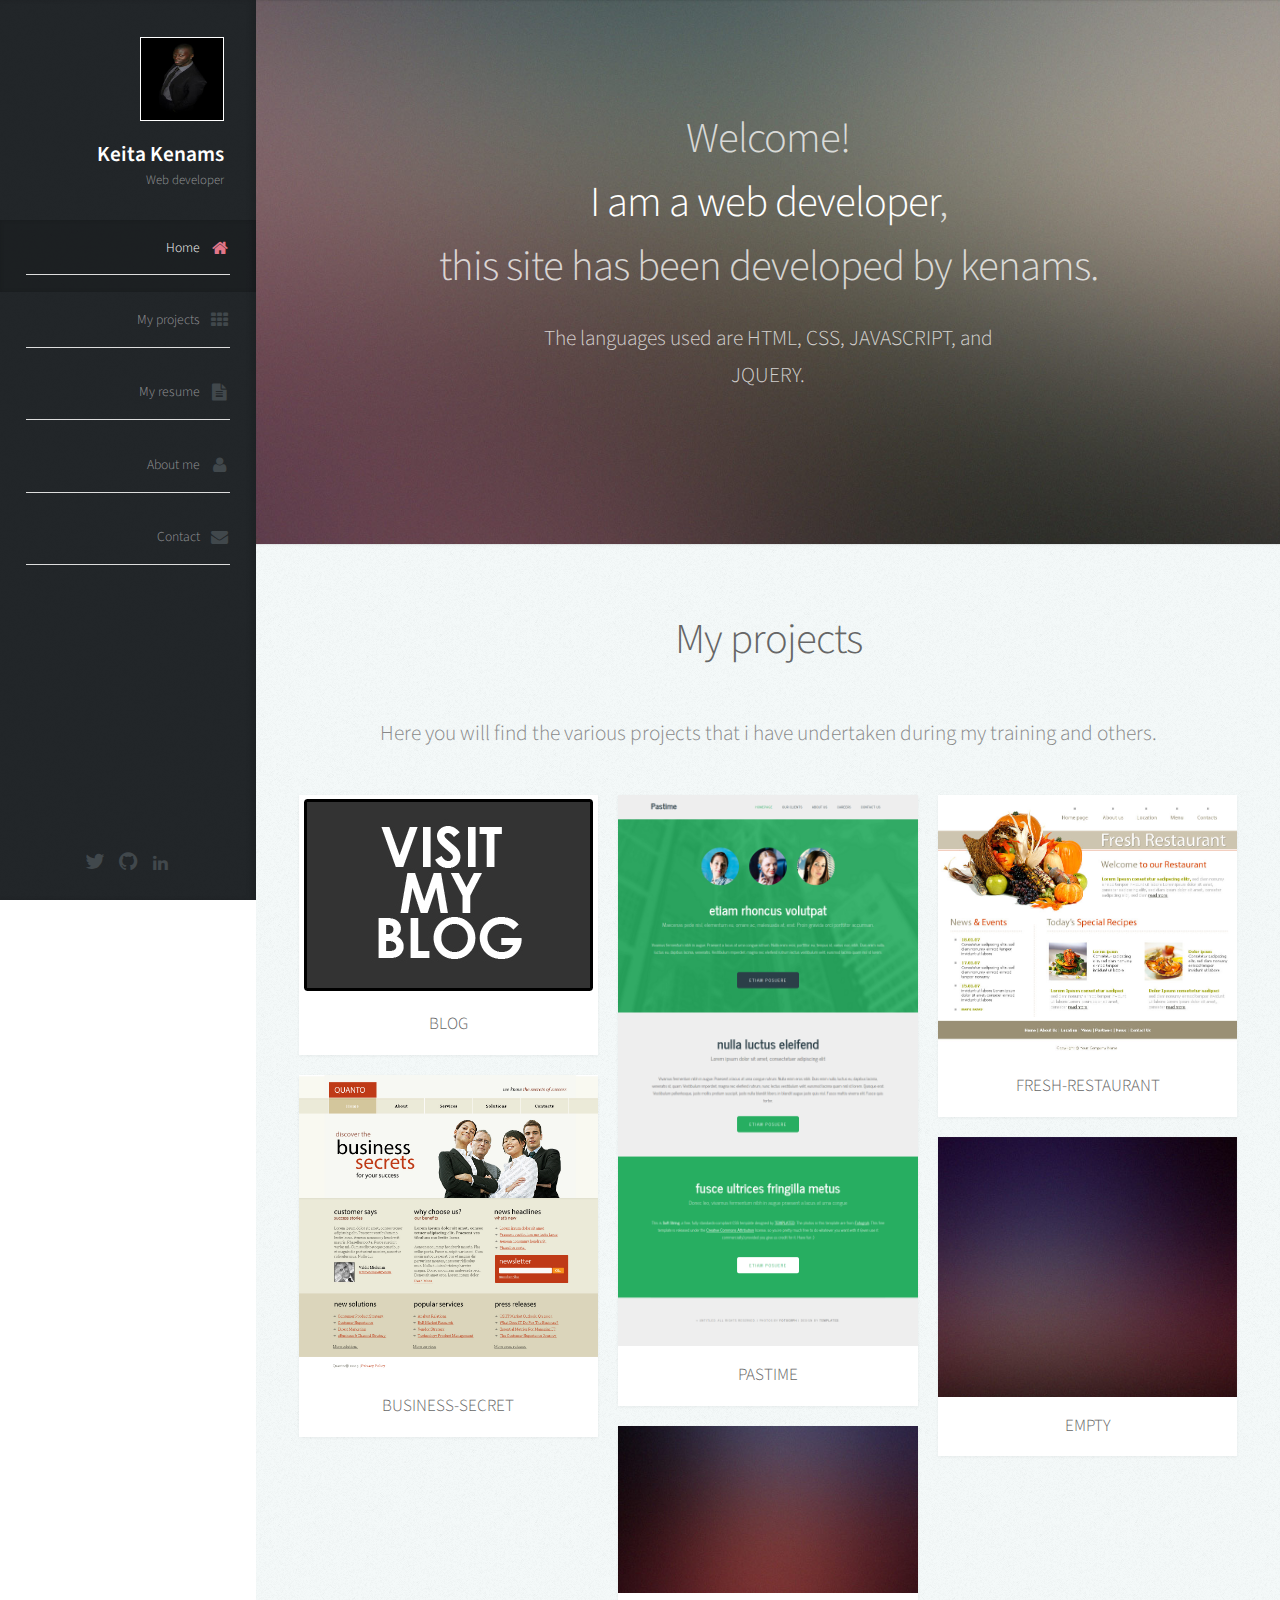
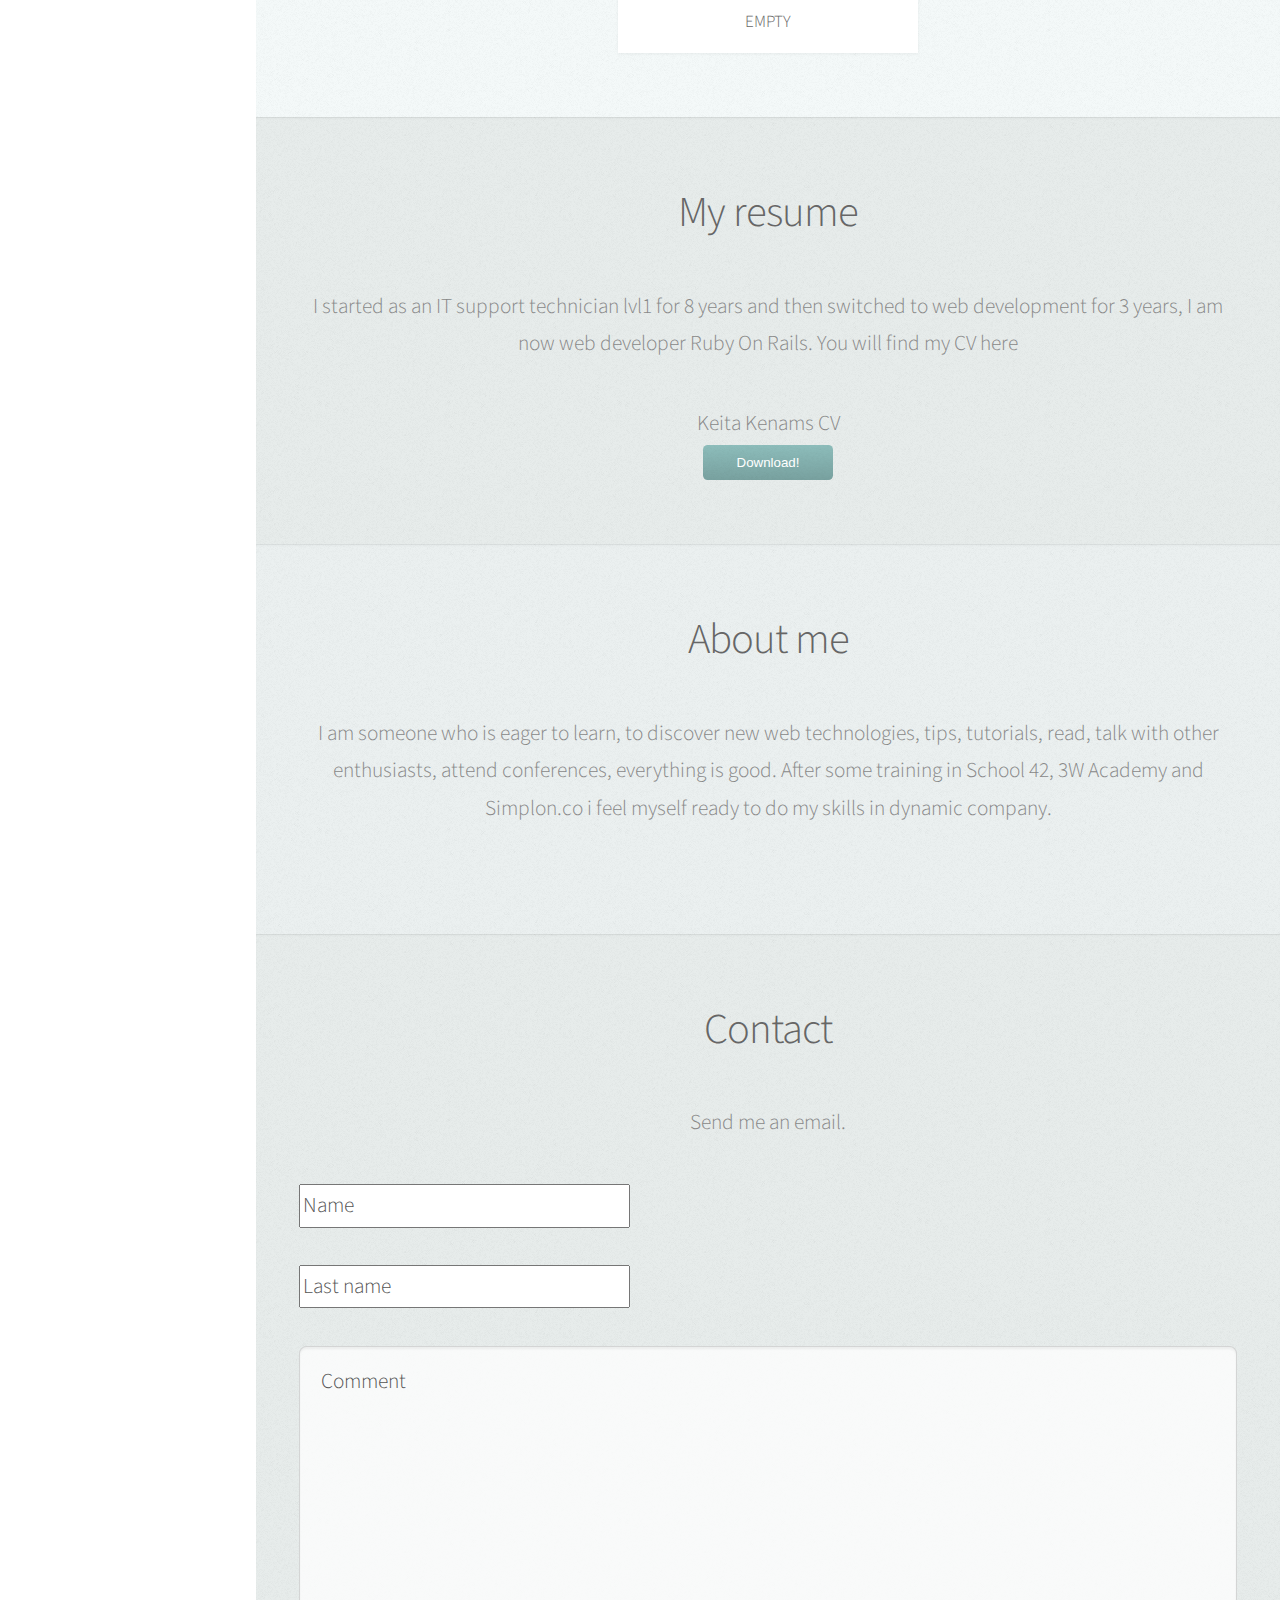
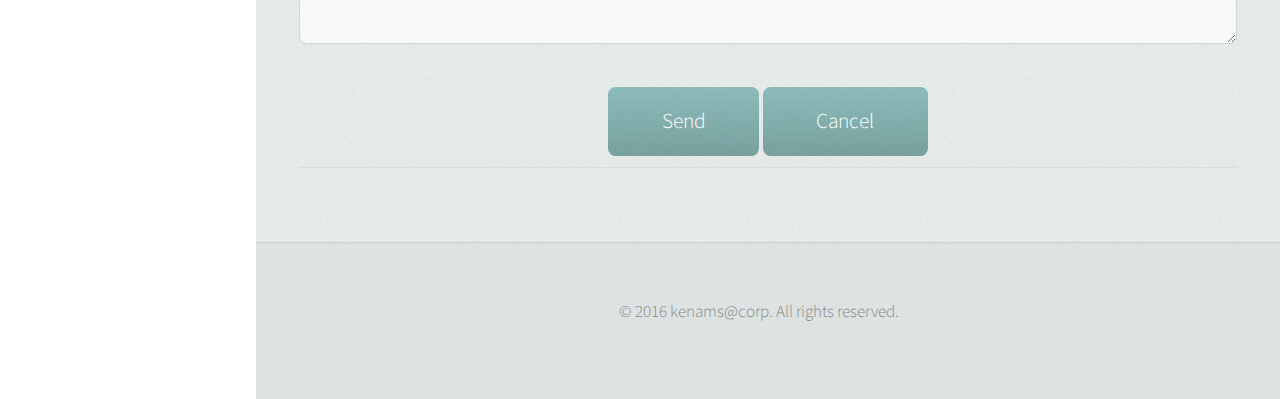
<file: index.html>
<!DOCTYPE HTML>
<html>
	<head>
		<title>Portfolio-kenams</title>
		<meta charset="utf-8" />
		<meta name="viewport" content="width=device-width, initial-scale=1" />
		<link rel="stylesheet" href="assets/css/main.css" />
	</head>
	<body>

		<!-- Header -->
			<div id="header">

				<div class="top">

					<!-- Logo -->
						<div id="logo">
							<span class="image avatar48"><img src="images/moi.jpg" alt="" /></span>
							<h1 id="title">Keita Kenams</h1>
							<p>Web developer</p>
						</div>

					<!-- Nav -->
						<nav id="nav">
							<ul>
								<li><a href="#top" id="top-link" class="skel-layers-ignoreHref"><span class="icon fa-home">Home</span><hr></a></li>
								<li><a href="#portfolio" id="portfolio-link" class="skel-layers-ignoreHref"><span class="icon fa-th">My projects</span><hr></a></li>
								<li><a href="#cv" id="cv-link" class="skel-layers-ignoreHref"><span class="icon fa-file-text">My resume</span><hr></a></li>
								<li><a href="#about" id="about-link" class="skel-layers-ignoreHref"><span class="icon fa-user">About me</span><hr></a></li>
								<li><a href="#contact" id="contact-link" class="skel-layers-ignoreHref"><span class="icon fa-envelope">Contact</span><hr></a></li>
							</ul>
						</nav>

				</div>

				<div class="bottom">

					<!-- Social Icons -->
						<ul class="icons">
							<li><a href="https://twitter.com/kenams42" TARGET="_blank" class="icon fa-twitter"><span class="label">Twitter</span></a></li>
							
							<li><a href="https://github.com/kenams" TARGET="_blank" class="icon fa-github"><span class="label">Github</span></a></li>

							<li><a href="https://www.linkedin.com/in/kenams-keita-221123bb?trk=nav_responsive_tab_profile" TARGET="_blank" class="fa fa-linkedin"><span class="label"></span></a></li>
						</ul>

				</div>

			</div>

		<!-- Main -->
			<div id="main">

				<!-- Intro -->
					<section id="top" class="one dark cover">
						<div class="container">

							<header>
								<h2 class="alt">Welcome!<br><strong>I am a web developer</strong>,<br />
								this site has been developed by kenams.</h2>
								<p>The languages used are  HTML, CSS, JAVASCRIPT, and<br />
								JQUERY.</p>
							</header>

						</div>
					</section>

				<!-- Portfolio -->
					<section id="portfolio" class="two">
						<div class="container">

							<header>
								<h2>My projects</h2>
							</header>

							<p>Here you will find the various projects that i have undertaken during my training and others.</p>

							<div class="row">
								<div class="4u 12u$(mobile)">
									<article class="item">
										<a href="images/Portfolio/blog/index.html" target="_blank" class="image fit"><img src="images/visit-my-blog.jpg" alt="#" /></a>
										<header>
											<h3>BLOG</h3>
										</header>
									</article>
									<article class="item">
										<a href="images/business-secret/Business.html" target="_blank" class="image fit"><img src="images/business-secret/modele.jpg" alt="" /></a>
										<header>
											<h3>BUSINESS-SECRET</h3>
										</header>
									</article>
								</div>
								<div class="4u 12u$(mobile)">
									<article class="item">
										<a href="images/Pastime_exe/index.html" target="_blank" class="image fit"><img src="images/Pastime_exe/maquette.png" alt="" /></a>
										<header>
											<h3>PASTIME</h3>
										</header>
									</article>
									<article class="item">
										<a href="#" class="image fit"><img src="images/pic05.jpg" alt="" /></a>
										<header>
											<h3>EMPTY</h3>
										</header>
									</article>
								</div>
								<div class="4u$ 12u$(mobile)">
									<article class="item">
										<a href="images/fresh-restaurant/index.html" target="_blank" class="image fit"><img src="images/fresh-restaurant/modele.jpg" alt="" /></a>
										<header>
											<h3>FRESH-RESTAURANT</h3>
										</header>
									</article>
									<article class="item">
										<a href="#" class="image fit"><img src="images/pic07.jpg" alt="" /></a>
										<header>
											<h3>EMPTY</h3>
										</header>
									</article>
								</div>
							</div>

						</div>
					</section>

					<!-- CV -->
					<section id="cv" class="four">
						<div class="container">

							<header>
								<h2>My resume</h2>
							</header>

							<p>
I started as an IT support technician lvl1 for 8 years and then switched to web development for 3 years,
I am now web developer Ruby ​​On Rails.
You will find my CV here</p>

							<div id="cv-css">
								Keita Kenams CV
							</div>
							<div id="cv-html">
								<button type="submit" onclick="window.open('images/KEITA Kenams Namake Dev Ruby.docx')">Download!</button>
							</div>


<!--
							<div class="row">
								<div class="4u 12u$(mobile)">
								</div>
							</div>

							<div class="12u$">
								<input type="submit" value="Telecharger mon CV" />
							</div>
-->
						</div>
					</section>

				<!-- About Me -->
					<section id="about" class="three">
						<div class="container">

							<header>
								<h2>About me</h2>
							</header>

							<p>I am someone who is eager to learn, to discover new web technologies, tips, tutorials, read, talk with other enthusiasts, attend conferences, everything is good. After some training in School 42, 3W Academy and Simplon.co i feel myself ready to do my skills in dynamic company.</p>
						</div>
					</section>


				<!-- Contact -->
					<section id="contact" class="five">
						<div class="container">

							<header>
								<h2>Contact</h2>
							</header>

							<p>Send me an email.</p>
					<!--
							<form method="post" action="mailto:kenams42@gmail.com">
								<div class="row">
									<div class="6u 12u$(mobile)"><input type="text" name="name" placeholder="Name" /></div>
									<div class="6u$ 12u$(mobile)"><input type="text" name="email" placeholder="Email" /></div>
									<div class="12u$">
										<textarea name="message" placeholder="Message"></textarea>
									</div>
									<div class="12u$">
										<input type="submit" value="Envoyer" />
									</div>
								</div>
							</form>
					-->

					<center>
						<form action="mailto:kenams42@gmail.com?subject=Objet message" name="envoi" method=POST enctype="text/plain">
							<table border="0"><tr><td>
							<b><input border="3" placeholder="Name" name="nom"size=25 maxlength=25><br>
							<br>
							<b><input placeholder="Last name" name="PRENOM"size=25 maxlength=25><br>
							<br>
							<textarea placeholder="Comment" name="message" cols="50" rows="5"></textarea>
							</td></tr></table>
					
						<input type="submit" value="Send" name="Envoyer">
						<input type="reset" name="Submit" value="Cancel">
						</form>
						<hr>
					</center>
						</div>
					</section>

			</div>

		<!-- Footer -->
			<div id="footer">

				<!-- Copyright -->
					<ul class="copyright">
						<li>&copy; 2016 kenams@corp. All rights reserved.</li><li></a></li>
					</ul>

			</div>

		<!-- Scripts -->
			<script src="assets/js/jquery.min.js"></script>
			<script src="assets/js/jquery.scrolly.min.js"></script>
			<script src="assets/js/jquery.scrollzer.min.js"></script>
			<script src="assets/js/skel.min.js"></script>
			<script src="assets/js/util.js"></script>
			<!--[if lte IE 8]><script src="assets/js/ie/respond.min.js"></script><![endif]-->
			<script src="assets/js/main.js"></script>

	</body>
</html>
</file>
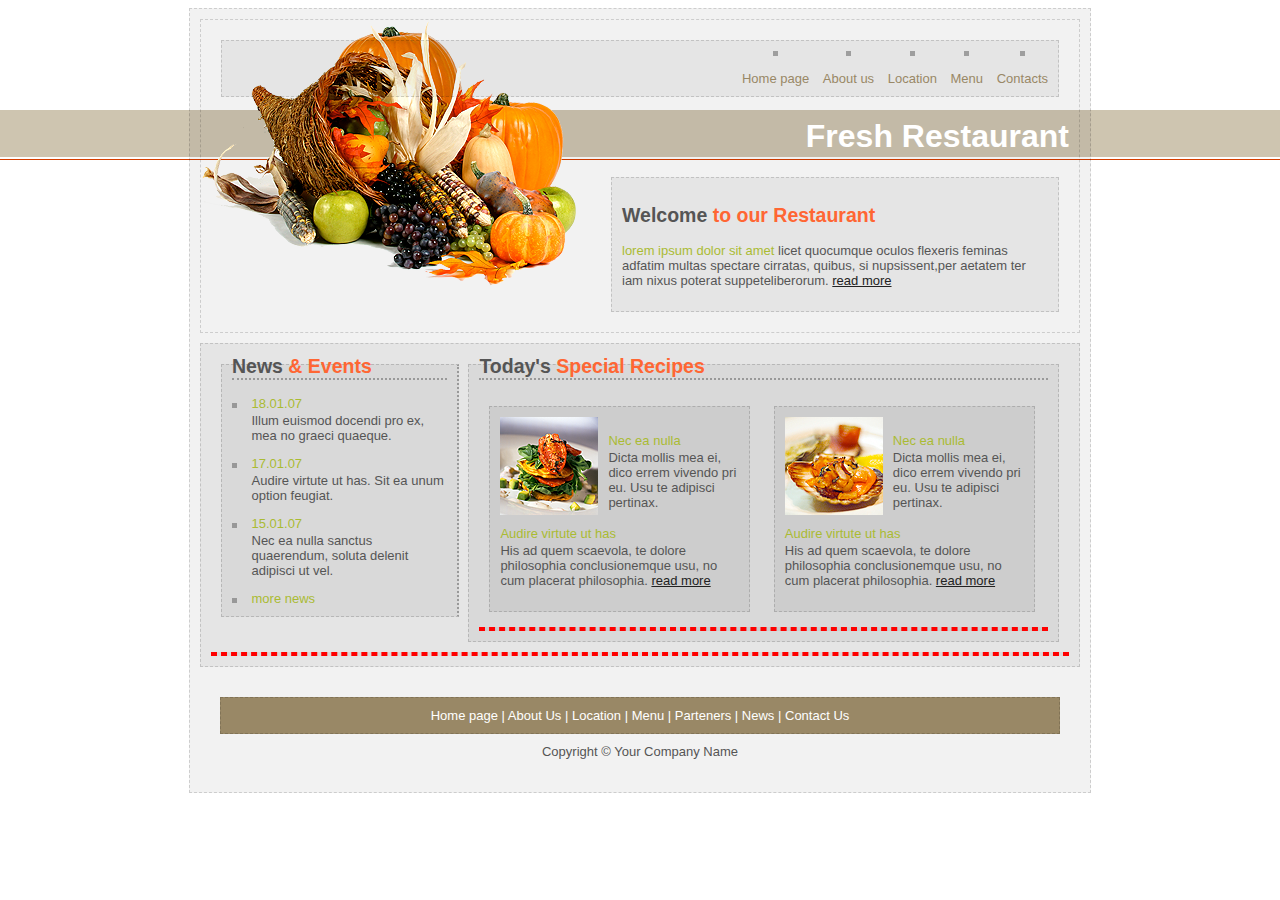
<file: images/fresh-restaurant/index.html>
<!doctype>
<html>
	<head>
		<meta charset="utf-8" />
		<title>Fresh Restaurant</title>
		<link rel="stylesheet" type="text/css" href="style.css">
	</head>
	<body>
		<div id="page">
			<header>
				<nav>
					<ul>
						<li><a href="#">Home page </a></li>
						<li><a href="#">About us</a></li>
						<li><a href="#">Location</a></li>
						<li><a href="#">Menu</a></li>
						<li><a href="#">Contacts</a></li>
					</ul>
				</nav>	
				<h1>Fresh Restaurant</h1>
				<article>
					<h2>Welcome <span class="orange">to our Restaurant</span></h2>	
					<p><a href="#">lorem ipsum dolor sit amet</a> licet quocumque oculos flexeris feminas adfatim multas spectare cirratas, quibus, si nupsissent,per aetatem ter iam nixus poterat suppeteliberorum. <a href="#" class="more">read more</a></p>
				</article>
			</header>

			<div class="main">
				<aside>
					<h2>News <span class="orange">&amp; Events</span></h2>
					<ul>
						<li>
							<a href="#">18.01.07</a>
							<p>Illum euismod docendi pro ex, mea no graeci quaeque.</p>
						</li>
						<li>
							<a href="#">17.01.07</a> 
							<p>Audire virtute ut has. Sit ea unum option feugiat.</p>
						</li>
						<li>
							<a href="#">15.01.07</a>
							<p>Nec ea nulla sanctus quaerendum, soluta delenit adipisci ut vel.</p>
						</li>
						<li><a href="#">more news</a></li>
					</ul>
				</aside>
				<section>	
					<h2>Today's <span class="orange">Special Recipes</span></h2>
					<article>
						<img src="images/recette1.png">
						<h3><a href="#">Nec ea nulla</a></h3>
						<p>Dicta mollis mea ei, dico errem vivendo pri eu. Usu te adipisci pertinax.</p>
						<h3><a href="#">Audire virtute ut has</a></h3>
						<p>His ad quem scaevola, te dolore philosophia conclusionemque usu, no cum placerat philosophia. <a href="#" class="more">read more</a></p>
					</article>
					<article>
						<img src="images/recette2.png">
						<h3><a href="#">Nec ea nulla</a></h3>
						<p>Dicta mollis mea ei, dico errem vivendo pri eu. Usu te adipisci pertinax.</p>
						<h3><a href="#">Audire virtute ut has</a></h3>
						<p>His ad quem scaevola, te dolore philosophia conclusionemque usu, no cum placerat philosophia. <a href="#" class="more">read more</a></p>
					</article>
					<div class="clear"></div>
				</section>
				<div class="clear"></div>
			</div>

			<footer>
				<nav>
					<ul>
						<li><a href="#">Home page</a></li>
						<li><a href="#">About Us</a></li>
						<li><a href="#">Location</a></li>
						<li><a href="#">Menu</a></li>
						<li><a href="#">Parteners</a></li>
						<li><a href="#">News</a></li>
						<li><a href="#">Contact Us</a></li>
					</ul>
				</nav>
				<p>Copyright © Your Company Name</p>
			</footer>

	</body>
</file>
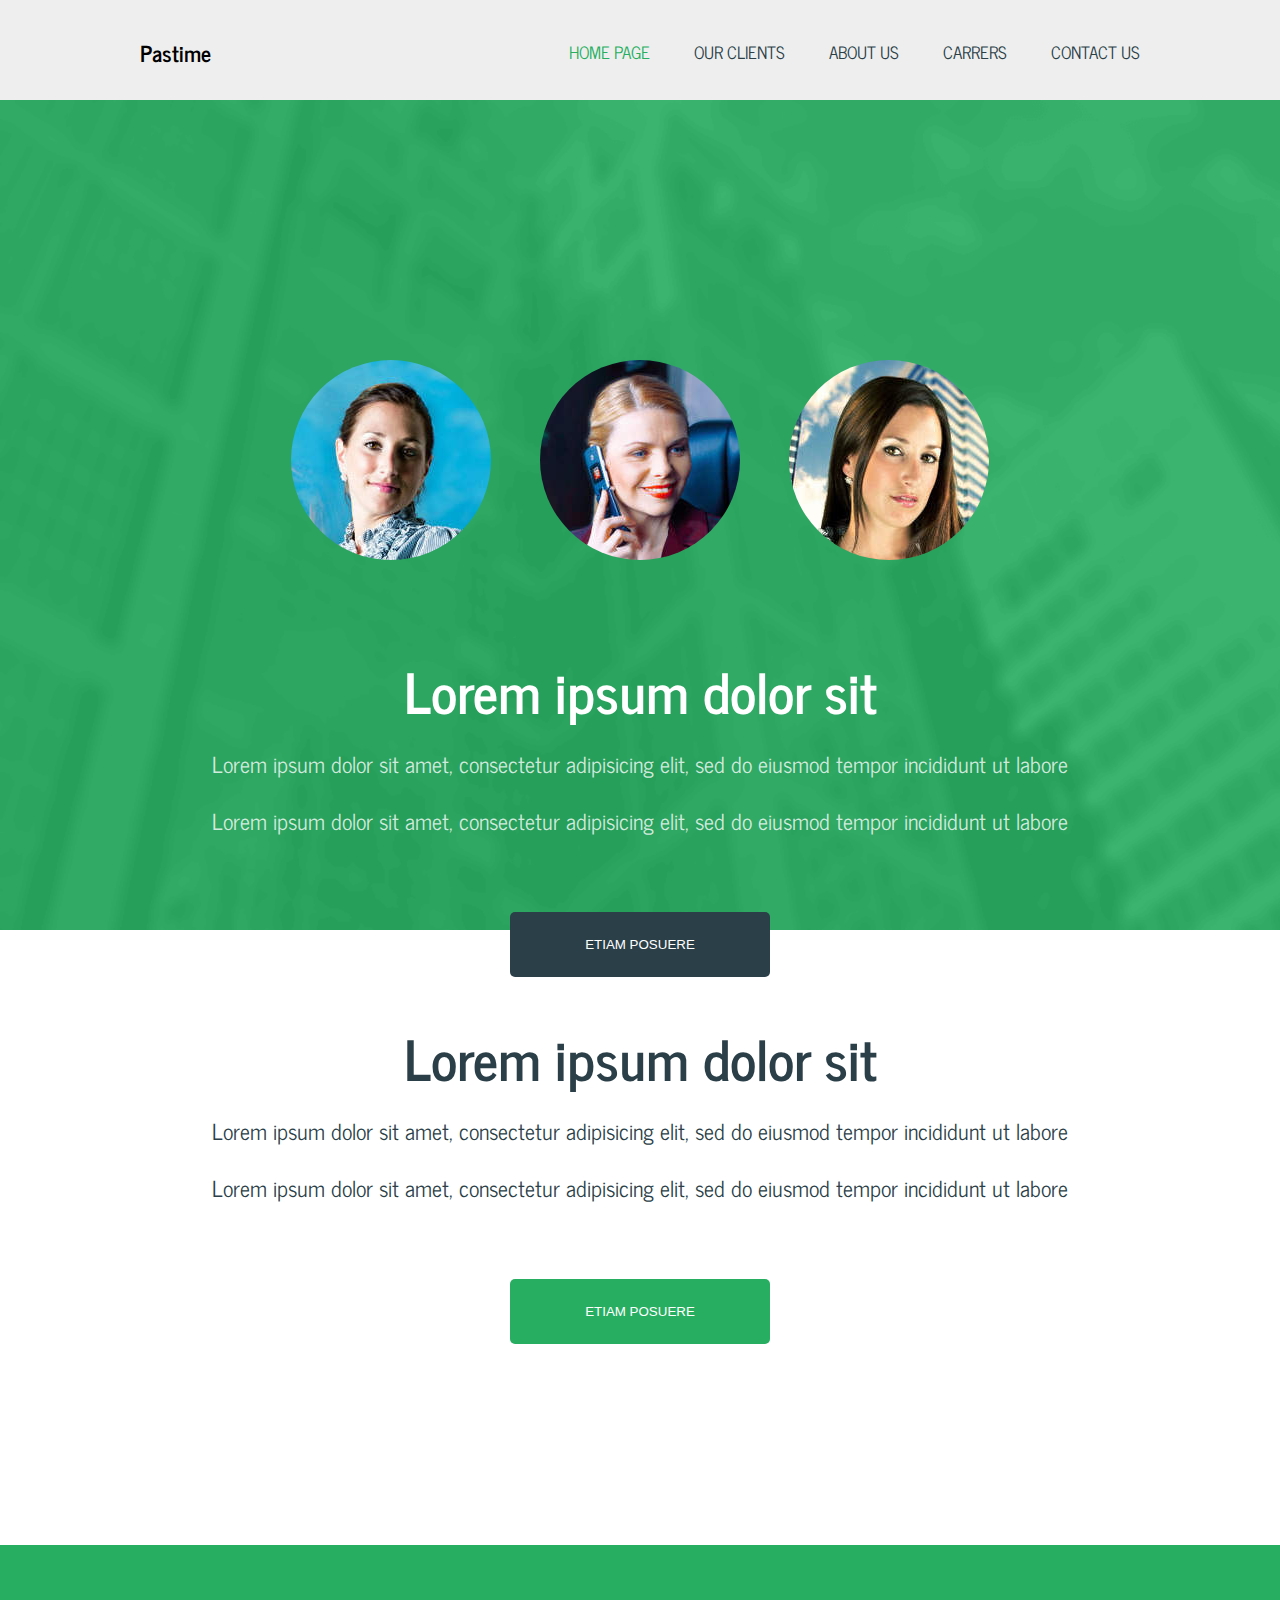
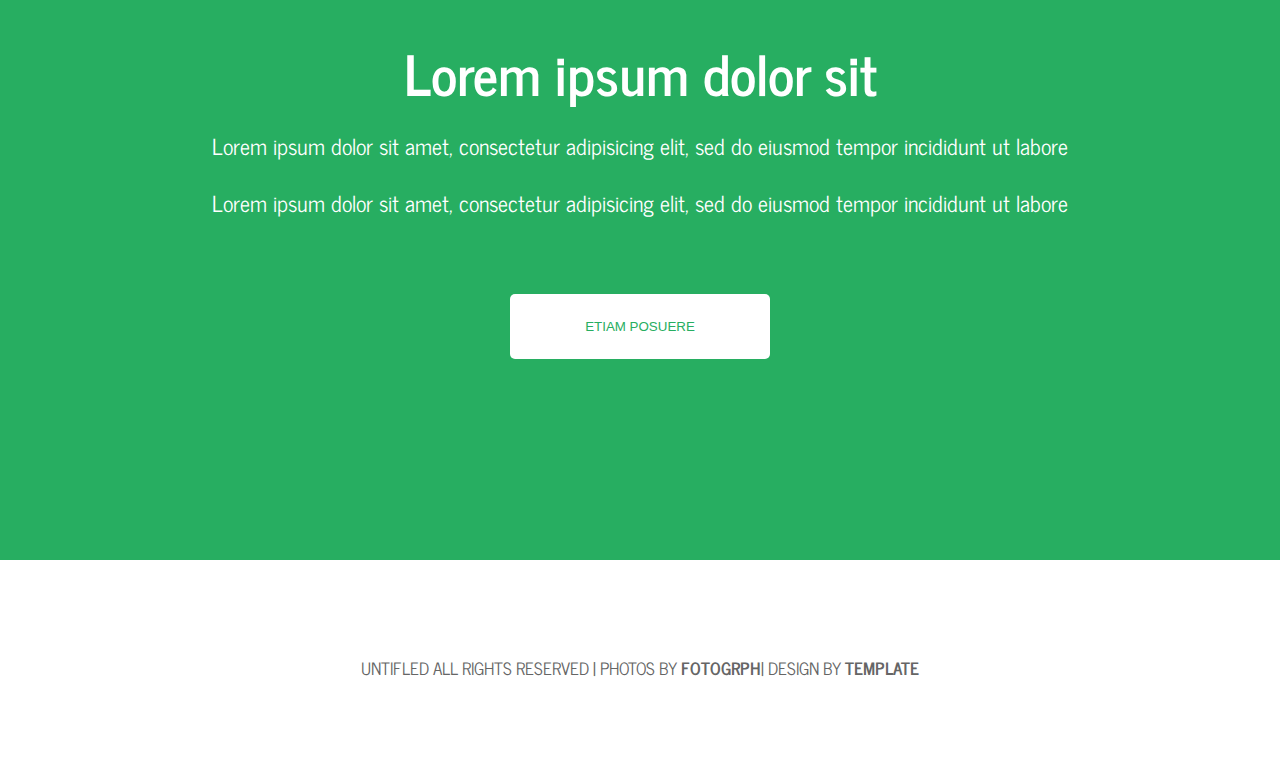
<file: images/Pastime_exe/index.html>
<!DOCTYPE html>
<html>
<head>
	<link rel="stylesheet" type="text/css" href="style/reset.css">
	<link rel="stylesheet" type="text/css" href="style/style.css">
	<link href='http://fonts.googleapis.com/css?family=News+Cycle' rel='stylesheet' type='text/css'>
	<title>Pastime</title>
</head>
<body>
	
		<header>
			<div class="container">
				<h1>Pastime</h1>
				<nav>
					<ul>
						<a href="#"><li style="color:#27AE61">HOME PAGE</li></a>
						<a href="#"><li>OUR CLIENTS</li></a>
						<a href="#"><li>ABOUT US</li></a>
						<a href="#"><li>CARRERS</li></a>
						<a href="#"><li>CONTACT US</li></a>
					</ul>
				</nav>
			</div>
		</header>

		<article class="article1">
			<div class="images">
				<img src="images/pic01.jpg">
				<img class="marg" src="images/pic02.jpg">
				<img src="images/pic03.jpg">
			</div>

			<h1>Lorem ipsum dolor sit</h1>

			<p>Lorem ipsum dolor sit amet, consectetur adipisicing elit, sed do eiusmod
			tempor incididunt ut labore</p>

			<p>Lorem ipsum dolor sit amet, consectetur adipisicing elit, sed do eiusmod
			tempor incididunt ut labore</p>

				<button class="etiam">
					ETIAM POSUERE
				</button>
		</article>

		<article class="article2">
			<h1 class="art2">Lorem ipsum dolor sit</h1>

			<p class="art2">Lorem ipsum dolor sit amet, consectetur adipisicing elit, sed do eiusmod
			tempor incididunt ut labore</p>

			<p class="art2">Lorem ipsum dolor sit amet, consectetur adipisicing elit, sed do eiusmod
			tempor incididunt ut labore</p>

				<button class="etiam2">
					ETIAM POSUERE
				</button>
		</article>

		<article class="article3">
			<h1 class="art3">Lorem ipsum dolor sit</h1>

			<p class="art3">Lorem ipsum dolor sit amet, consectetur adipisicing elit, sed do eiusmod
			tempor incididunt ut labore</p>

			<p class="art3">Lorem ipsum dolor sit amet, consectetur adipisicing elit, sed do eiusmod
			tempor incididunt ut labore</p>

				<button class="etiam3">
					ETIAM POSUERE
				</button>
		</article>

		<footer>
			<p>UNTIFLED ALL RIGHTS RESERVED | PHOTOS BY <strong>FOTOGRPH</strong>| DESIGN BY <strong>TEMPLATE</strong></p>
		</footer>
	
</body>
</html>
</file>
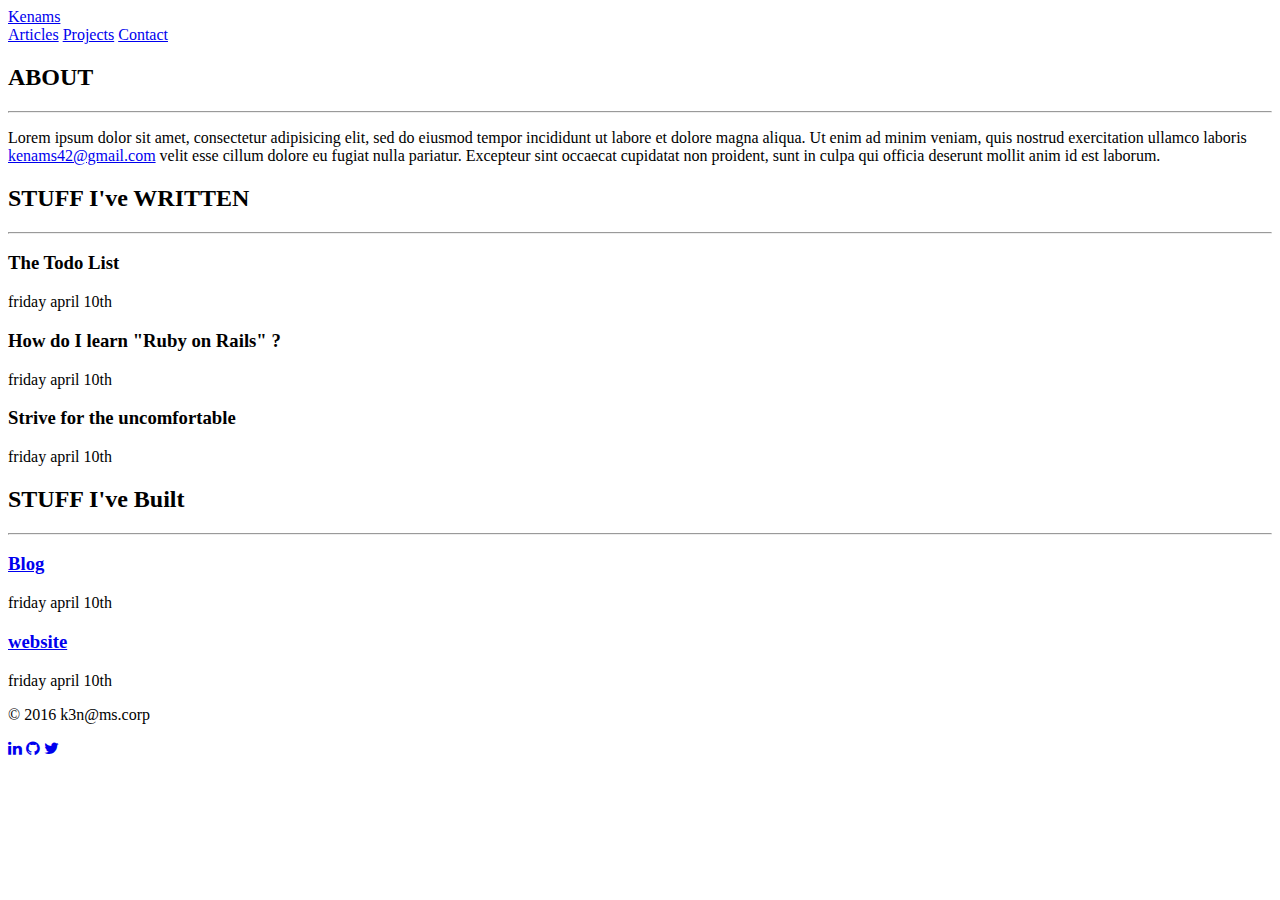
<file: images/Portfolio/blog/index.html>
<!DOCTYPE html>
<html>
<head>
	<title>Blog</title>
	<link rel="stylesheet" type="text/css" href="scss/normalize.scss">

	<link rel="stylesheet" type="text/css" href="scss/application.css.scss">

	<link rel="stylesheet" type="text/css" href="scss/welcome.scss">

	<link href="https://fonts.googleapis.com/css?family=Raleway" rel="stylesheet">

	<link href="https://maxcdn.bootstrapcdn.com/font-awesome/4.7.0/css/font-awesome.min.css" rel="stylesheet" integrity="sha384-wvfXpqpZZVQGK6TAh5PVlGOfQNHSoD2xbE+QkPxCAFlNEevoEH3Sl0sibVcOQVnN" crossorigin="anonymous">

</head>
<body>
	<header id="main_navigation" class="clearfix">
		<a href="#" class="name">Kenams</a>
		<nav>
			<a href="articles.html">Articles</a>
			<a href="#">Projects</a>
			<a href="contact.html">Contact</a>
		</nav>
	</header>
	<div class="wrapper about wrapper_padding clearfix">
		<div class="col-1 homepage_content">
			<h2>ABOUT</h2>
			<hr>
			<p>
			Lorem ipsum dolor sit amet, consectetur adipisicing elit, sed do eiusmod
				tempor incididunt ut labore et dolore magna aliqua. Ut enim ad minim veniam,
				quis nostrud exercitation ullamco laboris <a href="#">kenams42@gmail.com</a> velit esse
				cillum dolore eu fugiat nulla pariatur. Excepteur sint occaecat cupidatat non
				proident, sunt in culpa qui officia deserunt mollit anim id est laborum.	
			</p>
		</div>

		<div class="col-2 homepage_content">
			<h2>STUFF I've WRITTEN</h2>
			<hr>
			<h3>The Todo List</h3>
			<p class="date">friday april 10th</p>
			<h3>How do I learn "Ruby on Rails" ?</h3>
			<p class="date">friday april 10th</p>
			<h3>Strive for the uncomfortable</h3>
			<p class="date">friday april 10th</p>
		</div>

		<div class="col-3 homepage_content">
			<h2>STUFF I've Built</h2>
			<hr>
			<h3><a href="#">Blog</a></h3>
			<p class="date">friday april 10th</p>
			<h3><a href="#">website</a></h3>
			<p class="date">friday april 10th</p>
			</p>
		</div>
	</div>

	<footer id="main_footer">
		<p class="copyright">&copy; 2016 k3n@ms.corp</p>
		<nav>
			<a href="#"><i class="fa fa-linkedin" aria-hidden="true"></i></a>

			<a href="#"><i class="fa fa-github" aria-hidden="true"></i></a>

			<a href="#"><i class="fa fa-twitter" aria-hidden="true"></i></a>
		</nav>
	</footer>
</body>
</html>
</file>
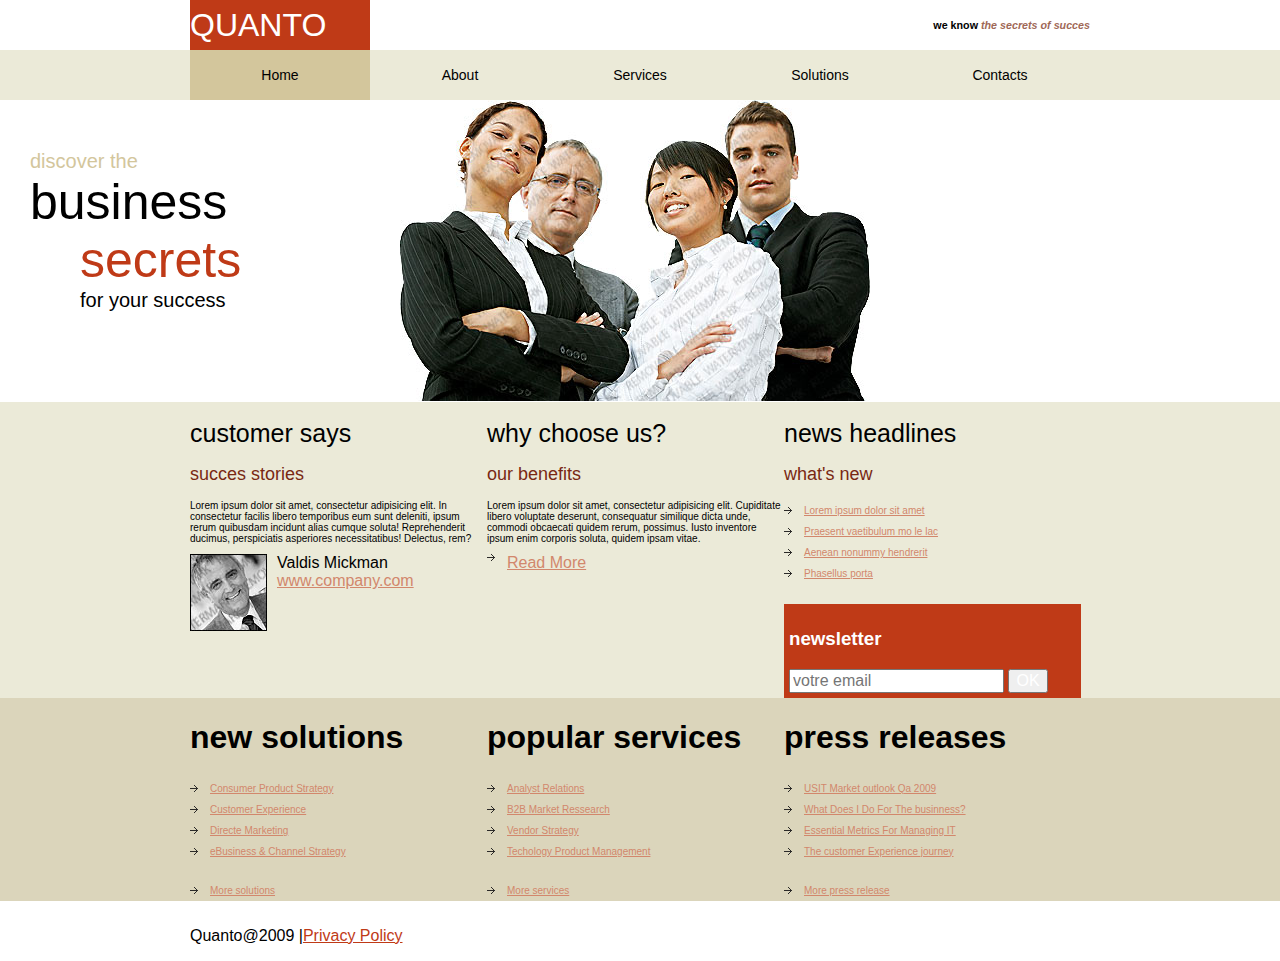
<file: images/business-secret/Business.html>
<!DOCTYPE html>
<html lang="fr">
<head>
	<meta charset="UTF-8">
	<title>Business-secret</title>
	<link rel="stylesheet" type="text/css" href="normalize.css">
	<link rel="stylesheet" type="text/css" href="Business.css">
</head>
<body>
	<div>
		<header>
			<div class="page clearfix">
				<h1>QUANTO</h1>
				<h6>we know <em class="red">the secrets of succes</em></h6>
			</div>
			<nav>
				<ul class="page clearfix">
					<li class="brown"><a href="#">Home</a></li>
					<li><a href="#">About</a></li>
					<li><a href="#">Services</a></li>
					<li><a href="#">Solutions</a></li>
					<li><a href="#">Contacts</a></li>
				</ul>
			</nav>

				<h2>
					<span class="p1">discover the</span>
					
					<span class="p2">business</span>
					
					<span class="p3">secrets</span>
					
					<span class="p4">for your success</span>
				</h2>

		</header>

			</div>

			<main>
				
				<section class="colorground clearfix">
					<div class ="page">
					<article class="customers">
						<h1>
							customer says
						</h1>

						<h2>
							succes stories
						</h2>

						<p>
							Lorem ipsum dolor sit amet, consectetur adipisicing elit. In consectetur facilis libero temporibus eum sunt deleniti, ipsum rerum quibusdam incidunt alias cumque soluta! Reprehenderit ducimus, perspiciatis asperiores necessitatibus! Delectus, rem?
						</p>

					<figure>
							<img src="face.jpg" alt= "#"/>
						<figcaption>
							Valdis Mickman
							<a href="">
								www.company.com
							</a>
						</figcaption>
					</figure>

					</article>

					<article class="why">
						<h1>
							why choose us?
						</h1>

						<h2>
							our benefits
						</h2>

						<p>
							Lorem ipsum dolor sit amet, consectetur adipisicing elit. Cupiditate libero voluptate deserunt, consequatur similique dicta unde, commodi obcaecati quidem rerum, possimus. Iusto inventore ipsum enim corporis soluta, quidem ipsam vitae.<br> <li><a href="#">Read More</a></li>
						</p>
					</article>

					<article class ="news">
						<h1>
							news headlines
						</h1>

						<h2>
							what's new
						</h2>
							<ul>
								<li><a href="#">Lorem ipsum dolor sit amet</a></li>
								<li><a href="#">Praesent vaetibulum mo le lac</a></li>
								<li><a href="#">Aenean nonummy hendrerit</a></li>
								<li><a href="#">Phasellus porta</a></li>
							</ul>	
						
						<div class="newsletter clearfix">
						<h3>newsletter</h3>
						
						<form action="" methode="post">
							<input type="text" name="email" placeholder="votre email">
						<button>
							OK
						</button>
							
						</form>
						</div>
						
					</article>
					</div>
				</section>



				<section class="colorback clearfix">
					<div class ="page">

					<article class="newsolutions">
						<h1>
							new solutions
						</h1>

						<li><a href="#">Consumer Product Strategy</a></li>
						<li><a href="#">Customer Experience</a></li>
						<li><a href="#">Directe Marketing</a></li>
						<li><a href="#">eBusiness & Channel Strategy</a></li>
						<br>
						<li><a href="#">More solutions</a></li>
					</article>

					<article class="popular">
						<h1>
							popular services
						</h1>
						<li><a href="#">Analyst Relations</a></li>
						<li><a href="#">B2B Market Ressearch</a></li>
						<li><a href="#">Vendor Strategy</a></li>
						<li><a href="#">Techology Product Management</a></li>
						<br>
						<li><a href="#">More services</a></li>
					</article>

					<article class="press">
						<h1>
							press releases
						</h1>
						<li><a href="#">USIT Market outlook Qa 2009</a></li>
						<li><a href="#">What Does I Do For The businness?</a></li>
						<li><a href="#">Essential Metrics For Managing IT</a></li>
						<li><a href="#">The customer Experience journey</a></li>
						<br>
						<li><a href="#">More press release</a></li>	
					</article>
				</div>
				</section>

			</main>

			<div class ="page">
				<footer>
					<p> Quanto@2009 |<a href="#">Privacy Policy </a></p>
				</footer>
			</div>
		</div>

	
</body>
</html>
</file>
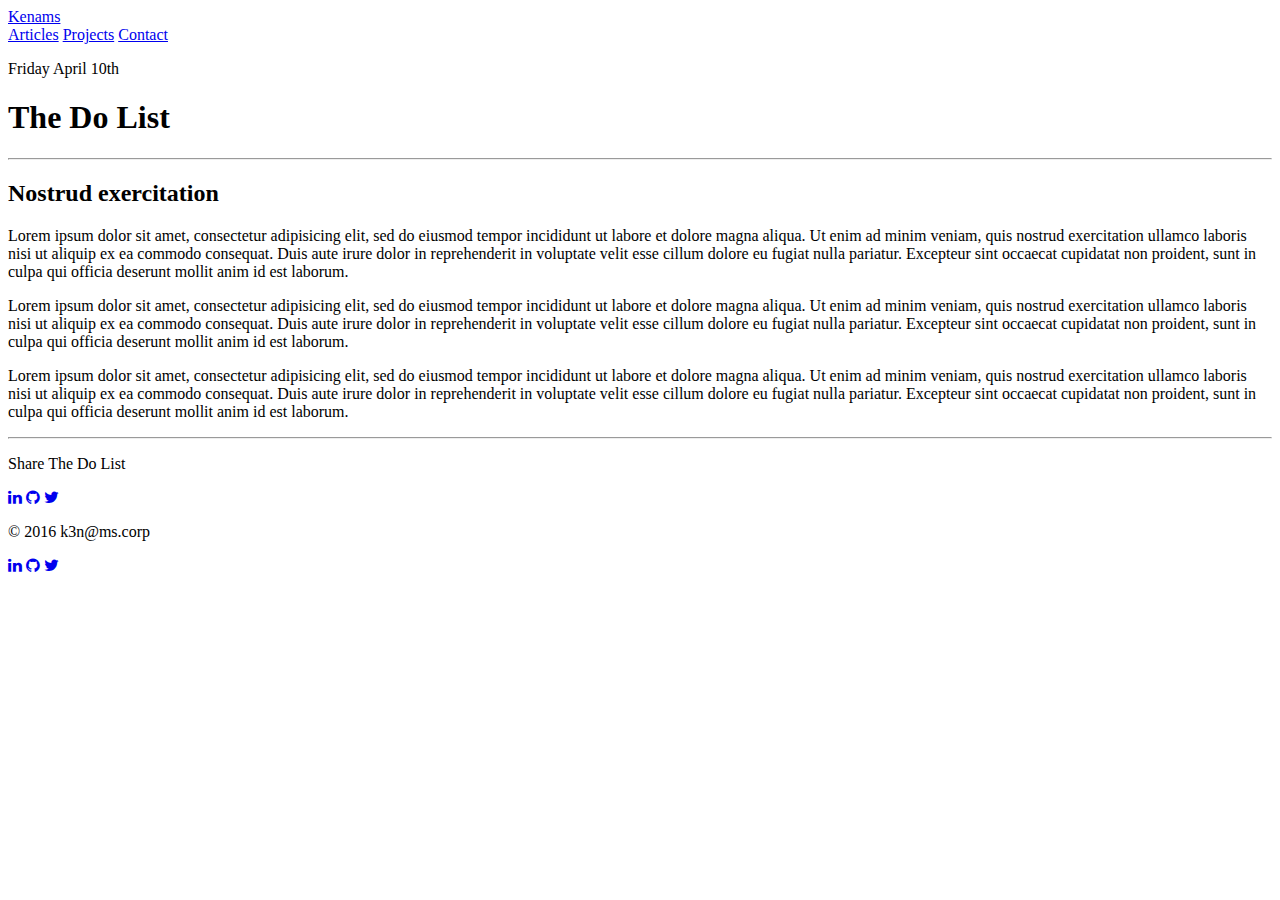
<file: images/Portfolio/blog/article_show.html>
<!DOCTYPE html>
<html>
<head>
	<title>Blog</title>
	<link rel="stylesheet" type="text/css" href="scss/normalize.scss">

	<link rel="stylesheet" type="text/css" href="scss/application.css.scss">

	<link rel="stylesheet" type="text/css" href="scss/welcome.scss">

	<link href="https://fonts.googleapis.com/css?family=Raleway" rel="stylesheet">

	<link href="https://maxcdn.bootstrapcdn.com/font-awesome/4.7.0/css/font-awesome.min.css" rel="stylesheet" integrity="sha384-wvfXpqpZZVQGK6TAh5PVlGOfQNHSoD2xbE+QkPxCAFlNEevoEH3Sl0sibVcOQVnN" crossorigin="anonymous">

	<link rel="stylesheet" type="text/css" href="scss/post_project.scss">

</head>
<body>
	<header id="main_navigation" class="clearfix">
		<a href="index.html" class="name">Kenams</a>
		<nav>
			<a href="articles.html">Articles</a>
			<a href="#">Projects</a>
			<a href="contact.html">Contact</a>
		</nav>
	</header>

	<div id="post_show_content" class="skinny_wrapper wrapper_padding">
		<header>
			<p class="date">Friday April 10th</p>
			<h1>The Do List</h1>
			<hr>
		</header>

		<div id="content">

			<h2>Nostrud exercitation</h2>
			<p>
				Lorem ipsum dolor sit amet, consectetur adipisicing elit, sed do eiusmod
				tempor incididunt ut labore et dolore magna aliqua. Ut enim ad minim veniam,
				quis nostrud exercitation ullamco laboris nisi ut aliquip ex ea commodo
				consequat. Duis aute irure dolor in reprehenderit in voluptate velit esse
				cillum dolore eu fugiat nulla pariatur. Excepteur sint occaecat cupidatat non
				proident, sunt in culpa qui officia deserunt mollit anim id est laborum.
			</p>
			<p>
					Lorem ipsum dolor sit amet, consectetur adipisicing elit, sed do eiusmod
					tempor incididunt ut labore et dolore magna aliqua. Ut enim ad minim veniam,
					quis nostrud exercitation ullamco laboris nisi ut aliquip ex ea commodo
					consequat. Duis aute irure dolor in reprehenderit in voluptate velit esse
					cillum dolore eu fugiat nulla pariatur. Excepteur sint occaecat cupidatat non
					proident, sunt in culpa qui officia deserunt mollit anim id est laborum.
			</p>
			<p>
					Lorem ipsum dolor sit amet, consectetur adipisicing elit, sed do eiusmod
					tempor incididunt ut labore et dolore magna aliqua. Ut enim ad minim veniam,
					quis nostrud exercitation ullamco laboris nisi ut aliquip ex ea commodo
					consequat. Duis aute irure dolor in reprehenderit in voluptate velit esse
					cillum dolore eu fugiat nulla pariatur. Excepteur sint occaecat cupidatat non
					proident, sunt in culpa qui officia deserunt mollit anim id est laborum.
			</p>
		</div>
		<hr>
		<div id="share_box">
			<p>Share The Do List</p>
			<a href="#"><i class="fa fa-linkedin" aria-hidden="true"></i></a>

			<a href="#"><i class="fa fa-github" aria-hidden="true"></i></a>

			<a href="#"><i class="fa fa-twitter" aria-hidden="true"></i></a>
		</div>
	</div>

	<footer id="main_footer">
		<p class="copyright">&copy; 2016 k3n@ms.corp</p>
		<nav>
			<a href="#"><i class="fa fa-linkedin" aria-hidden="true"></i></a>

			<a href="#"><i class="fa fa-github" aria-hidden="true"></i></a>

			<a href="#"><i class="fa fa-twitter" aria-hidden="true"></i></a>
		</nav>
	</footer>
</body>
</html>
</file>
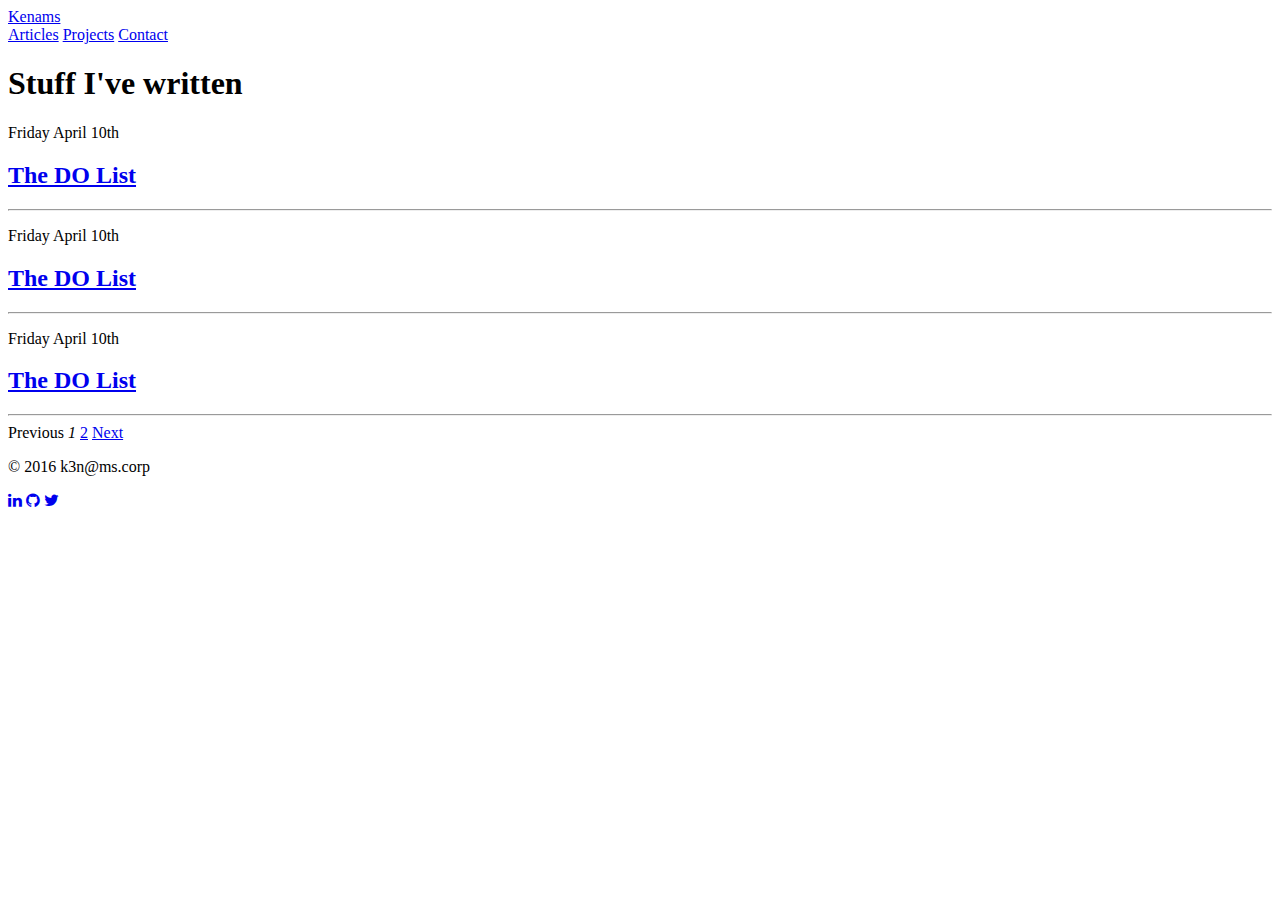
<file: images/Portfolio/blog/articles.html>
<!DOCTYPE html>
<html>
<head>
	<title>Blog</title>
	<link rel="stylesheet" type="text/css" href="scss/normalize.scss">

	<link rel="stylesheet" type="text/css" href="scss/application.css.scss">

	<link rel="stylesheet" type="text/css" href="scss/welcome.scss">

	<link href="https://fonts.googleapis.com/css?family=Raleway" rel="stylesheet">

	<link href="https://maxcdn.bootstrapcdn.com/font-awesome/4.7.0/css/font-awesome.min.css" rel="stylesheet" integrity="sha384-wvfXpqpZZVQGK6TAh5PVlGOfQNHSoD2xbE+QkPxCAFlNEevoEH3Sl0sibVcOQVnN" crossorigin="anonymous">

	<link rel="stylesheet" type="text/css" href="scss/post_project.scss">

</head>
<body>
	<header id="main_navigation" class="clearfix">
		<a href="index.html" class="name">Kenams</a>
		<nav>
			<a href="articles.html">Articles</a>
			<a href="#">Projects</a>
			<a href="contact.html">Contact</a>
		</nav>
	</header>

	<h1 id="page_title">Stuff I've written</h1>

	<div id="post_wrapper" class="skinny_wrapper">
		<div class="post">
			<p class="date">Friday April 10th</p>
			<h2><a href="#">The DO List</a></h2>
			<hr>
		</div>
	</div>

	<div id="post_wrapper" class="skinny_wrapper">
		<div class="post">
			<p class="date">Friday April 10th</p>
			<h2><a href="#">The DO List</a></h2>
			<hr>
		</div>
	</div>

	<div id="post_wrapper" class="skinny_wrapper">
		<div class="post">
			<p class="date">Friday April 10th</p>
			<h2><a href="#">The DO List</a></h2>
			<hr>
		</div>
	</div>

		<div class="pagination">
			<span class="previous_page disabled">Previous</span>
			<em class="current">1</em>
			<a rel="next" href="#">2</a>
			<a class="next_page" href="#">Next</a>
		</div>
	
	<footer id="main_footer">
		<p class="copyright">&copy; 2016 k3n@ms.corp</p>
		<nav>
			<a href="#"><i class="fa fa-linkedin" aria-hidden="true"></i></a>

			<a href="#"><i class="fa fa-github" aria-hidden="true"></i></a>

			<a href="#"><i class="fa fa-twitter" aria-hidden="true"></i></a>
		</nav>
	</footer>
</body>
</html>
</file>
<file: images/fresh-restaurant/style.css>
/* *********************************************************************************************
	VISUALISATION DES BLOCS
********************************************************************************************* */

div, header, section, article, aside, nav {
	border: 1px dashed rgba(0,0,0,0.15);
	background-color: rgba(0,0,0,0.05);
}

.clear {
	border: 2px dashed red;
}

/* *********************************************************************************************
	GENERIC
********************************************************************************************* */

body {
	font-family: sans-serif;
	font-size: 13px;
	color: #555;
	background-image: url("images/body_bg.png");
	background-repeat: repeat-x;
	background-position: 0 110px;
}
ul {
	margin: 0;
	padding: 0;
	list-style-type: none;
}
a {
	text-decoration: none;
	color: #ab3;
}
a.more {
	text-decoration: underline;
	color: #222;
}
a:hover {
	text-decoration: underline;
	color: #000 !important;
}
.orange {
	color: #f63;
}
.clear {
	clear: both;
}
p {
	margin-top: 2px;
}

/* *********************************************************************************************
	PAGE
********************************************************************************************* */

#page {
	width: 900px;
	margin: 0 auto;
}

/* *********************************************************************************************
	HEADER
********************************************************************************************* */

header {
	margin: 10px;
	padding: 10px;
	background-color: transparent;
	background-image: url("images/header_bg.png");
	background-repeat: no-repeat;
}
header nav {
	margin: 10px;
	padding: 10px;
	text-align: right;
}
header nav li {
	display: inline-block;
	margin-left: 10px;
	padding-top: 20px;
	background-image: url("images/puce.png");
	background-repeat: no-repeat;
	background-position: center 0;
}
header nav a {
	color: #986;
}
header article {
	margin: 10px;
	padding: 10px;
	margin-left: 400px;
}
header h1 {
	font-size: 32px;
	text-align: right;
	color: #fff;
}

/* *********************************************************************************************
	CONTENT
********************************************************************************************* */

.main {
	margin: 10px;
	padding: 10px;
}
.main h2 {
	margin-top: -20px;
	border-bottom: 2px dotted #999;
}
.main aside {
	margin: 10px;
	padding: 10px;
	float: left;
	width: 25%;
	border-right: 2px dotted #999;
}
.main aside li {
	padding-left: 1.5em;
	background-image: url("images/puce.png");
	background-repeat: no-repeat;
	background-position: left 0.5em;	
}
.main section {
	margin: 10px;
	padding: 10px;
	margin-left: 30%;
}
.main section article {
	display: inline-block;
	width: 42%;
	margin: 10px;
	padding: 10px;
}
.main section img {
	float: left;
	margin-right: 10px;
	margin-bottom: 10px;
}
.main section h3 {
	margin-top: 16px;
	margin-bottom: 2px;
	font-size: 13px;
	font-weight: normal;
}

/* *********************************************************************************************
	FOOTER
********************************************************************************************* */

footer {
	margin: 10px;
	padding: 10px;
	text-align: center;
}
footer nav{
	margin: 10px;
	padding: 10px;background-color: #986;
}
footer nav, footer nav a {
	color: #fff;
}

footer nav li {
	display: inline-block;
}

footer li+li:before {
	content: " | ";
}
</file>
<file: images/Pastime_exe/style/style.css>
.container{
	width: 1000px;
	height: 100%;
	position: relative;
	margin-left: auto;
	margin-right: auto;
}

header nav ul li, h1,header nav ul{
	display: inline-block;
	box-sizing:border-box;
	vertical-align: top;
	font-family: "News Cycle";
}

header{
	width: 100%;
	height: 100px;
	background-color:#eeeeee;
	font-family: "News Cycle";
}

header h1{
	font-size: 22px;
	font-family: "News Cycle";
	line-height: 55px;
	float: left;
	padding-top: 25px;
}

header nav li{
	font-size: 17px;
	line-height: 55px;
	padding-left: 40px;
	color: #2B3F48;
}
header nav ul{
	float: right;
	padding-top: 25px;
}

/***************************************************************************************/

.article1{
	width: 100%;
	height: 830px;
	background-color:#27ae61;
	background-image: url('../images/banner.png');
	background-size: cover;
	position: relative;
	text-align: center;
}
.images {
	padding-top: 130px;
}
img{
	border-radius: 50%;
	margin-top: 130px;
}

.marg{
	margin-left: 45px;
	margin-right: 45px;
}

article h1{
	font-family: "News Cycle";
	font-size: 55px;
	color: white;
	padding-top: 100px;
}

article p{
	font-family: "News Cycle";
	font-size: 22px;
	color: rgba(255,255,255,.8);
	padding-top: 35px;
}

.etiam{
	height: 65px;
	width: 260px;
	background-color: #2b3f48;
	border:0;
	color: white;
	border-radius: 5px;
}

article button{
	margin-top: 80px;
}

/********************************************************************************************/
.article2 h1{
	font-family: "News Cycle";
	font-size: 55px;
	color: #2b3f48;
	padding-top: 100px;
}


.article2{
	width: 100%;
	height: 615px;
	background-color:white;
	text-align: center;
}

.art2{
	font-family: "News Cycle";
	font-size: 55px;
	color:#2b3f48;
	padding-top: 100px;
}

.art2{
	font-family: "News Cycle";
	font-size: 22px;
	color:#2b3f48;
	padding-top: 35px;
}

article button{
	margin-top: 80px;
}

.etiam2{
	height: 65px;
	width: 260px;
	background-color:#27ae61;
	border:0;
	color: white;
	border-radius: 5px;
}

/*************************************************************************************************/

.article3 h1{
	font-family: "News Cycle";
	font-size: 55px;
	color: white;
	padding-top: 100px;
}


.article3{
	width: 100%;
	height: 615px;
	background-color:#27ae61;
	text-align: center;
}

.art3{
	font-family: "News Cycle";
	font-size: 55px;
	color:white;
	padding-top: 100px;
}

.art3{
	font-family: "News Cycle";
	font-size: 22px;
	color:white;
	padding-top: 35px;
}

article button{
	margin-top: 80px;
}

.etiam3{
	height: 65px;
	width: 260px;
	background-color:white;
	border:0;
	color:#27ae61;
	border-radius: 5px;
}

/*****************************************************************************************/

footer{
	width: 100%;
	height: 200px;
	background-color: white;
	text-align: center;
	padding-top: 100px;
	box-sizing:border-box;
	font-family: "News Cycle";
	font-size: 17px;
	color: #656565;
}
</file>
<file: images/business-secret/Business.css>
/******************************PAGE ET HEADER*****************************/


.page
{
	width: 900px;
	margin: 0 auto;
}

header h1
{
	background-color: #BF3A17;
	background-repeat:no-repeat;
	font-family: sans-serif;
	font-weight: lighter;
	width: 20%;
	color: white;
	float: left;
	margin: 0;
	line-height: 50px;
}



header h2 /*discover the business secrets for your success*/
{
	padding: 30px;
}

.p1
{
	color:#D3C69C;
	font-weight: lighter;
	font-size: 20px;
	display: block;
}
.p2
{	font-weight: lighter;
	font-size: 50px;
	display: block;
}
.p3
{
	color: #BF3A17;
	font-weight: lighter;
	font-size: 50px;
	margin-left: 50px;
	display: block;
}
.p4
{
	font-weight: lighter;
	font-size: 20px;
	margin-left: 50px;
	display: block;
}

ul {
	margin: 0;
	padding: 0;
}



header h6
{
	text-align: right;
	margin-right: 100px;
	font-family: sans-serif;
	margin: 0;
	line-height: 50px;

}

header
{
	background-image:url("people.jpg");
	background-repeat: no-repeat;
	background-position: 400px 100px;
	padding-bottom: 40px;
}

.red
{
	color:#9F6857;/*couleur: we know the secrets of succes*/
}

header>nav
{
	background-color: #EBEAD8; 
}

header>nav>ul>li
{
	/*margin-right: 2px;*/
	background-color: #EBEAD8; 
	font-size: 14px;
	width: 20%;
	float: left;
	text-align: center;
	line-height: 50px;
	box-sizing:border-box;
	list-style-type: none
}

.brown
{
	background-color:#D3C69C;
}


header>nav>ul>li>a
{
	text-decoration: none;
	color: black;
}



/******************************CONTENT 1 *************************************/

.colorground
{
	background-color: #EBEAD8;
}


.customers
{
	float: left;
	width: 33%;
}

.customers p
{
	font-size: 10px;

}

.customers h1
{
	font-size: 25px;
	font-weight: lighter;
}

.customers h2
{
 	color:#792813;
 	font-size: 18px;
 	font-weight: lighter;
}

.customers a
{
	color:#D2876C;
}

.customers figure
{
	margin: 0;
}

.customers img
{
	float: left;
	margin-right: 10px;
}
/****************************************************************************/ 
.why
{
	float: left;
	width: 33%;
}

.why p
{
	font-size: 10px;
}

.why h1
{
	font-size: 25px;
	font-weight: lighter;
}

.why h2
{
	color: #792813;
	font-size: 18px;
 	font-weight: lighter;
}

.why li a
{
	color:#D2876C;
}

.why li
{
	list-style-type: none;
	background-image: url(puce.png);
	background-repeat: no-repeat;
	background-repeat: left center;
	padding-left: 20px;
}

/*****************************************************************************/

.news
{
	float: left;
	width: 33%;
}

.news li
{
	font-size: 10px;
	padding: 5px;
}

.news h1
{
	font-size: 25px;
	font-weight: lighter;
}

.news h2
{
	color:#792813;
	font-size: 18px;
 	font-weight: lighter;
}

.news li a
{
	color:#D2876C;
	
}

.newsletter
{
	background: #BF3A17;
	margin-top: 20px;
	padding: 5px;
	font-weight: lighter;
	color: white;
}

.news ul li
{
	list-style-type: none;
	background-image: url(puce.png);
	background-repeat: no-repeat;
	background-position: left center;
	padding-left: 20px;
}

/*****************************************************************************/




/********************************CONTENT 2 ***********************************/
.colorback
{
	background-color: #DBD5BB;
}


.newsolutions
{
	float: left;
	width: 33%;
}

.newsolutions li
{
	font-size: 10px;
	padding: 5px;
}

.newsolutions li a
{
	color:#D2876C;
}

.newsolutions li
{
	list-style-type: none;
	background-image: url(puce.png);
	background-repeat: no-repeat;
	background-position: left center;
	padding-left: 20px;
}
/*****************************************************************************/
.popular
{
	float: left;
	width: 33%;
}

.popular li
{
	font-size: 10px;
	padding: 5px;
}

.popular li a
{
	color:#D2876C;
}

.popular li
{
	list-style-type: none;
	background-image: url(puce.png);
	background-repeat: no-repeat;
	background-position: left center;
	padding-left: 20px;
}
/****************************************************************************/
.press
{
	float: left;
	width: 33%;
}

.press li
{
	font-size: 10px;
	padding: 5px;
}

.press li a
{
	color:#D2876C;
}

.press li
{
	list-style-type: none;
	background-image: url(puce.png);
	background-repeat: no-repeat;
	background-position: left center;
	padding-left: 20px;
}
/****************************************************************************/

/*******************************  FOOTER  ***********************************/
footer p
{
	padding-top: 10px;
}

footer a
{
	color: #BF3A17;
}
</file>
<file: assets/css/main.css>
@import url("font-awesome.min.css");
@import url("http://fonts.googleapis.com/css?family=Source+Sans+Pro:300,300italic,400,600");

	html, body, div, span, applet, object, iframe, h1, h2, h3, h4, h5, h6, p, blockquote, pre, a, abbr, acronym, address, big, cite, code, del, dfn, em, img, ins, kbd, q, s, samp, small, strike, strong, sub, sup, tt, var, b, u, i, center, dl, dt, dd, ol, ul, li, fieldset, form, label, legend, table, caption, tbody, tfoot, thead, tr, th, td, article, aside, canvas, details, embed, figure, figcaption, footer, header, hgroup, menu, nav, output, ruby, section, summary, time, mark, audio, video {
		margin: 0;
		padding: 0;
		border: 0;
		font-size: 100%;
		font: inherit;
		vertical-align: baseline;
	}

	article, aside, details, figcaption, figure, footer, header, hgroup, menu, nav, section {
		display: block;
	}

	body {
		line-height: 1;
	}

	ol, ul {
		list-style: none;
	}

	blockquote, q {
		quotes: none;
	}

	blockquote:before, blockquote:after, q:before, q:after {
		content: '';
		content: none;
	}

	table {
		border-collapse: collapse;
		border-spacing: 0;
	}

	body {
		-webkit-text-size-adjust: none;
	}

/* Box Model */

	*, *:before, *:after {
		-moz-box-sizing: border-box;
		-webkit-box-sizing: border-box;
		box-sizing: border-box;
	}

/* Containers */

	.container {
		margin-left: auto;
		margin-right: auto;
	}

	.container.\31 25\25 {
		width: 100%;
		max-width: 1750px;
		min-width: 1400px;
	}

	.container.\37 5\25 {
		width: 1050px;
	}

	.container.\35 0\25 {
		width: 700px;
	}

	.container.\32 5\25 {
		width: 350px;
	}

	.container {
		width: 1400px;
	}

	@media screen and (min-width: 961px) and (max-width: 1880px) {

		.container.\31 25\25 {
			width: 100%;
			max-width: 1500px;
			min-width: 1200px;
		}

		.container.\37 5\25 {
			width: 900px;
		}

		.container.\35 0\25 {
			width: 600px;
		}

		.container.\32 5\25 {
			width: 300px;
		}

		.container {
			width: 1200px;
		}

	}

	@media screen and (min-width: 961px) and (max-width: 1620px) {

		.container.\31 25\25 {
			width: 100%;
			max-width: 1200px;
			min-width: 960px;
		}

		.container.\37 5\25 {
			width: 720px;
		}

		.container.\35 0\25 {
			width: 480px;
		}

		.container.\32 5\25 {
			width: 240px;
		}

		.container {
			width: 960px;
		}

	}

	@media screen and (min-width: 961px) and (max-width: 1320px) {

		.container.\31 25\25 {
			width: 100%;
			max-width: 125%;
			min-width: 100%;
		}

		.container.\37 5\25 {
			width: 75%;
		}

		.container.\35 0\25 {
			width: 50%;
		}

		.container.\32 5\25 {
			width: 25%;
		}

		.container {
			width: 100%;
		}

	}

	@media screen and (max-width: 960px) {

		.container.\31 25\25 {
			width: 100%;
			max-width: 125%;
			min-width: 100%;
		}

		.container.\37 5\25 {
			width: 75%;
		}

		.container.\35 0\25 {
			width: 50%;
		}

		.container.\32 5\25 {
			width: 25%;
		}

		.container {
			width: 100%;
		}

	}

	@media screen and (max-width: 736px) {

		.container.\31 25\25 {
			width: 100%;
			max-width: 125%;
			min-width: 100%;
		}

		.container.\37 5\25 {
			width: 75%;
		}

		.container.\35 0\25 {
			width: 50%;
		}

		.container.\32 5\25 {
			width: 25%;
		}

		.container {
			width: 100% !important;
		}

	}

/* Grid */

	.row {
		border-bottom: solid 1px transparent;
		-moz-box-sizing: border-box;
		-webkit-box-sizing: border-box;
		box-sizing: border-box;
	}

	.row > * {
		float: left;
		-moz-box-sizing: border-box;
		-webkit-box-sizing: border-box;
		box-sizing: border-box;
	}

	.row:after, .row:before {
		content: '';
		display: block;
		clear: both;
		height: 0;
	}

	.row.uniform > * > :first-child {
		margin-top: 0;
	}

	.row.uniform > * > :last-child {
		margin-bottom: 0;
	}

	.row.\30 \25 > * {
		padding: 0px 0 0 0px;
	}

	.row.\30 \25 {
		margin: 0px 0 -1px 0px;
	}

	.row.uniform.\30 \25 > * {
		padding: 0px 0 0 0px;
	}

	.row.uniform.\30 \25 {
		margin: 0px 0 -1px 0px;
	}

	.row > * {
		padding: 40px 0 0 40px;
	}

	.row {
		margin: -40px 0 -1px -40px;
	}

	.row.uniform > * {
		padding: 40px 0 0 40px;
	}

	.row.uniform {
		margin: -40px 0 -1px -40px;
	}

	.row.\32 00\25 > * {
		padding: 80px 0 0 80px;
	}

	.row.\32 00\25 {
		margin: -80px 0 -1px -80px;
	}

	.row.uniform.\32 00\25 > * {
		padding: 80px 0 0 80px;
	}

	.row.uniform.\32 00\25 {
		margin: -80px 0 -1px -80px;
	}

	.row.\31 50\25 > * {
		padding: 60px 0 0 60px;
	}

	.row.\31 50\25 {
		margin: -60px 0 -1px -60px;
	}

	.row.uniform.\31 50\25 > * {
		padding: 60px 0 0 60px;
	}

	.row.uniform.\31 50\25 {
		margin: -60px 0 -1px -60px;
	}

	.row.\35 0\25 > * {
		padding: 20px 0 0 20px;
	}

	.row.\35 0\25 {
		margin: -20px 0 -1px -20px;
	}

	.row.uniform.\35 0\25 > * {
		padding: 20px 0 0 20px;
	}

	.row.uniform.\35 0\25 {
		margin: -20px 0 -1px -20px;
	}

	.row.\32 5\25 > * {
		padding: 10px 0 0 10px;
	}

	.row.\32 5\25 {
		margin: -10px 0 -1px -10px;
	}

	.row.uniform.\32 5\25 > * {
		padding: 10px 0 0 10px;
	}

	.row.uniform.\32 5\25 {
		margin: -10px 0 -1px -10px;
	}

	.\31 2u, .\31 2u\24 {
		width: 100%;
		clear: none;
		margin-left: 0;
	}

	.\31 1u, .\31 1u\24 {
		width: 91.6666666667%;
		clear: none;
		margin-left: 0;
	}

	.\31 0u, .\31 0u\24 {
		width: 83.3333333333%;
		clear: none;
		margin-left: 0;
	}

	.\39 u, .\39 u\24 {
		width: 75%;
		clear: none;
		margin-left: 0;
	}

	.\38 u, .\38 u\24 {
		width: 66.6666666667%;
		clear: none;
		margin-left: 0;
	}

	.\37 u, .\37 u\24 {
		width: 58.3333333333%;
		clear: none;
		margin-left: 0;
	}

	.\36 u, .\36 u\24 {
		width: 50%;
		clear: none;
		margin-left: 0;
	}

	.\35 u, .\35 u\24 {
		width: 41.6666666667%;
		clear: none;
		margin-left: 0;
	}

	.\34 u, .\34 u\24 {
		width: 33.3333333333%;
		clear: none;
		margin-left: 0;
	}

	.\33 u, .\33 u\24 {
		width: 25%;
		clear: none;
		margin-left: 0;
	}

	.\32 u, .\32 u\24 {
		width: 16.6666666667%;
		clear: none;
		margin-left: 0;
	}

	.\31 u, .\31 u\24 {
		width: 8.3333333333%;
		clear: none;
		margin-left: 0;
	}

	.\31 2u\24 + *,
	.\31 1u\24 + *,
	.\31 0u\24 + *,
	.\39 u\24 + *,
	.\38 u\24 + *,
	.\37 u\24 + *,
	.\36 u\24 + *,
	.\35 u\24 + *,
	.\34 u\24 + *,
	.\33 u\24 + *,
	.\32 u\24 + *,
	.\31 u\24 + * {
		clear: left;
	}

	.\-11u {
		margin-left: 91.66667%;
	}

	.\-10u {
		margin-left: 83.33333%;
	}

	.\-9u {
		margin-left: 75%;
	}

	.\-8u {
		margin-left: 66.66667%;
	}

	.\-7u {
		margin-left: 58.33333%;
	}

	.\-6u {
		margin-left: 50%;
	}

	.\-5u {
		margin-left: 41.66667%;
	}

	.\-4u {
		margin-left: 33.33333%;
	}

	.\-3u {
		margin-left: 25%;
	}

	.\-2u {
		margin-left: 16.66667%;
	}

	.\-1u {
		margin-left: 8.33333%;
	}

	@media screen and (min-width: 961px) and (max-width: 1880px) {

		.row > * {
			padding: 40px 0 0 40px;
		}

		.row {
			margin: -40px 0 -1px -40px;
		}

		.row.uniform > * {
			padding: 40px 0 0 40px;
		}

		.row.uniform {
			margin: -40px 0 -1px -40px;
		}

		.row.\32 00\25 > * {
			padding: 80px 0 0 80px;
		}

		.row.\32 00\25 {
			margin: -80px 0 -1px -80px;
		}

		.row.uniform.\32 00\25 > * {
			padding: 80px 0 0 80px;
		}

		.row.uniform.\32 00\25 {
			margin: -80px 0 -1px -80px;
		}

		.row.\31 50\25 > * {
			padding: 60px 0 0 60px;
		}

		.row.\31 50\25 {
			margin: -60px 0 -1px -60px;
		}

		.row.uniform.\31 50\25 > * {
			padding: 60px 0 0 60px;
		}

		.row.uniform.\31 50\25 {
			margin: -60px 0 -1px -60px;
		}

		.row.\35 0\25 > * {
			padding: 20px 0 0 20px;
		}

		.row.\35 0\25 {
			margin: -20px 0 -1px -20px;
		}

		.row.uniform.\35 0\25 > * {
			padding: 20px 0 0 20px;
		}

		.row.uniform.\35 0\25 {
			margin: -20px 0 -1px -20px;
		}

		.row.\32 5\25 > * {
			padding: 10px 0 0 10px;
		}

		.row.\32 5\25 {
			margin: -10px 0 -1px -10px;
		}

		.row.uniform.\32 5\25 > * {
			padding: 10px 0 0 10px;
		}

		.row.uniform.\32 5\25 {
			margin: -10px 0 -1px -10px;
		}

		.\31 2u\28wide\29, .\31 2u\24\28wide\29 {
			width: 100%;
			clear: none;
			margin-left: 0;
		}

		.\31 1u\28wide\29, .\31 1u\24\28wide\29 {
			width: 91.6666666667%;
			clear: none;
			margin-left: 0;
		}

		.\31 0u\28wide\29, .\31 0u\24\28wide\29 {
			width: 83.3333333333%;
			clear: none;
			margin-left: 0;
		}

		.\39 u\28wide\29, .\39 u\24\28wide\29 {
			width: 75%;
			clear: none;
			margin-left: 0;
		}

		.\38 u\28wide\29, .\38 u\24\28wide\29 {
			width: 66.6666666667%;
			clear: none;
			margin-left: 0;
		}

		.\37 u\28wide\29, .\37 u\24\28wide\29 {
			width: 58.3333333333%;
			clear: none;
			margin-left: 0;
		}

		.\36 u\28wide\29, .\36 u\24\28wide\29 {
			width: 50%;
			clear: none;
			margin-left: 0;
		}

		.\35 u\28wide\29, .\35 u\24\28wide\29 {
			width: 41.6666666667%;
			clear: none;
			margin-left: 0;
		}

		.\34 u\28wide\29, .\34 u\24\28wide\29 {
			width: 33.3333333333%;
			clear: none;
			margin-left: 0;
		}

		.\33 u\28wide\29, .\33 u\24\28wide\29 {
			width: 25%;
			clear: none;
			margin-left: 0;
		}

		.\32 u\28wide\29, .\32 u\24\28wide\29 {
			width: 16.6666666667%;
			clear: none;
			margin-left: 0;
		}

		.\31 u\28wide\29, .\31 u\24\28wide\29 {
			width: 8.3333333333%;
			clear: none;
			margin-left: 0;
		}

		.\31 2u\24\28wide\29 + *,
		.\31 1u\24\28wide\29 + *,
		.\31 0u\24\28wide\29 + *,
		.\39 u\24\28wide\29 + *,
		.\38 u\24\28wide\29 + *,
		.\37 u\24\28wide\29 + *,
		.\36 u\24\28wide\29 + *,
		.\35 u\24\28wide\29 + *,
		.\34 u\24\28wide\29 + *,
		.\33 u\24\28wide\29 + *,
		.\32 u\24\28wide\29 + *,
		.\31 u\24\28wide\29 + * {
			clear: left;
		}

		.\-11u\28wide\29 {
			margin-left: 91.66667%;
		}

		.\-10u\28wide\29 {
			margin-left: 83.33333%;
		}

		.\-9u\28wide\29 {
			margin-left: 75%;
		}

		.\-8u\28wide\29 {
			margin-left: 66.66667%;
		}

		.\-7u\28wide\29 {
			margin-left: 58.33333%;
		}

		.\-6u\28wide\29 {
			margin-left: 50%;
		}

		.\-5u\28wide\29 {
			margin-left: 41.66667%;
		}

		.\-4u\28wide\29 {
			margin-left: 33.33333%;
		}

		.\-3u\28wide\29 {
			margin-left: 25%;
		}

		.\-2u\28wide\29 {
			margin-left: 16.66667%;
		}

		.\-1u\28wide\29 {
			margin-left: 8.33333%;
		}

	}

	@media screen and (min-width: 961px) and (max-width: 1620px) {

		.row > * {
			padding: 40px 0 0 40px;
		}

		.row {
			margin: -40px 0 -1px -40px;
		}

		.row.uniform > * {
			padding: 40px 0 0 40px;
		}

		.row.uniform {
			margin: -40px 0 -1px -40px;
		}

		.row.\32 00\25 > * {
			padding: 80px 0 0 80px;
		}

		.row.\32 00\25 {
			margin: -80px 0 -1px -80px;
		}

		.row.uniform.\32 00\25 > * {
			padding: 80px 0 0 80px;
		}

		.row.uniform.\32 00\25 {
			margin: -80px 0 -1px -80px;
		}

		.row.\31 50\25 > * {
			padding: 60px 0 0 60px;
		}

		.row.\31 50\25 {
			margin: -60px 0 -1px -60px;
		}

		.row.uniform.\31 50\25 > * {
			padding: 60px 0 0 60px;
		}

		.row.uniform.\31 50\25 {
			margin: -60px 0 -1px -60px;
		}

		.row.\35 0\25 > * {
			padding: 20px 0 0 20px;
		}

		.row.\35 0\25 {
			margin: -20px 0 -1px -20px;
		}

		.row.uniform.\35 0\25 > * {
			padding: 20px 0 0 20px;
		}

		.row.uniform.\35 0\25 {
			margin: -20px 0 -1px -20px;
		}

		.row.\32 5\25 > * {
			padding: 10px 0 0 10px;
		}

		.row.\32 5\25 {
			margin: -10px 0 -1px -10px;
		}

		.row.uniform.\32 5\25 > * {
			padding: 10px 0 0 10px;
		}

		.row.uniform.\32 5\25 {
			margin: -10px 0 -1px -10px;
		}

		.\31 2u\28normal\29, .\31 2u\24\28normal\29 {
			width: 100%;
			clear: none;
			margin-left: 0;
		}

		.\31 1u\28normal\29, .\31 1u\24\28normal\29 {
			width: 91.6666666667%;
			clear: none;
			margin-left: 0;
		}

		.\31 0u\28normal\29, .\31 0u\24\28normal\29 {
			width: 83.3333333333%;
			clear: none;
			margin-left: 0;
		}

		.\39 u\28normal\29, .\39 u\24\28normal\29 {
			width: 75%;
			clear: none;
			margin-left: 0;
		}

		.\38 u\28normal\29, .\38 u\24\28normal\29 {
			width: 66.6666666667%;
			clear: none;
			margin-left: 0;
		}

		.\37 u\28normal\29, .\37 u\24\28normal\29 {
			width: 58.3333333333%;
			clear: none;
			margin-left: 0;
		}

		.\36 u\28normal\29, .\36 u\24\28normal\29 {
			width: 50%;
			clear: none;
			margin-left: 0;
		}

		.\35 u\28normal\29, .\35 u\24\28normal\29 {
			width: 41.6666666667%;
			clear: none;
			margin-left: 0;
		}

		.\34 u\28normal\29, .\34 u\24\28normal\29 {
			width: 33.3333333333%;
			clear: none;
			margin-left: 0;
		}

		.\33 u\28normal\29, .\33 u\24\28normal\29 {
			width: 25%;
			clear: none;
			margin-left: 0;
		}

		.\32 u\28normal\29, .\32 u\24\28normal\29 {
			width: 16.6666666667%;
			clear: none;
			margin-left: 0;
		}

		.\31 u\28normal\29, .\31 u\24\28normal\29 {
			width: 8.3333333333%;
			clear: none;
			margin-left: 0;
		}

		.\31 2u\24\28normal\29 + *,
		.\31 1u\24\28normal\29 + *,
		.\31 0u\24\28normal\29 + *,
		.\39 u\24\28normal\29 + *,
		.\38 u\24\28normal\29 + *,
		.\37 u\24\28normal\29 + *,
		.\36 u\24\28normal\29 + *,
		.\35 u\24\28normal\29 + *,
		.\34 u\24\28normal\29 + *,
		.\33 u\24\28normal\29 + *,
		.\32 u\24\28normal\29 + *,
		.\31 u\24\28normal\29 + * {
			clear: left;
		}

		.\-11u\28normal\29 {
			margin-left: 91.66667%;
		}

		.\-10u\28normal\29 {
			margin-left: 83.33333%;
		}

		.\-9u\28normal\29 {
			margin-left: 75%;
		}

		.\-8u\28normal\29 {
			margin-left: 66.66667%;
		}

		.\-7u\28normal\29 {
			margin-left: 58.33333%;
		}

		.\-6u\28normal\29 {
			margin-left: 50%;
		}

		.\-5u\28normal\29 {
			margin-left: 41.66667%;
		}

		.\-4u\28normal\29 {
			margin-left: 33.33333%;
		}

		.\-3u\28normal\29 {
			margin-left: 25%;
		}

		.\-2u\28normal\29 {
			margin-left: 16.66667%;
		}

		.\-1u\28normal\29 {
			margin-left: 8.33333%;
		}

	}

	@media screen and (min-width: 961px) and (max-width: 1320px) {

		.row > * {
			padding: 20px 0 0 20px;
		}

		.row {
			margin: -20px 0 -1px -20px;
		}

		.row.uniform > * {
			padding: 20px 0 0 20px;
		}

		.row.uniform {
			margin: -20px 0 -1px -20px;
		}

		.row.\32 00\25 > * {
			padding: 40px 0 0 40px;
		}

		.row.\32 00\25 {
			margin: -40px 0 -1px -40px;
		}

		.row.uniform.\32 00\25 > * {
			padding: 40px 0 0 40px;
		}

		.row.uniform.\32 00\25 {
			margin: -40px 0 -1px -40px;
		}

		.row.\31 50\25 > * {
			padding: 30px 0 0 30px;
		}

		.row.\31 50\25 {
			margin: -30px 0 -1px -30px;
		}

		.row.uniform.\31 50\25 > * {
			padding: 30px 0 0 30px;
		}

		.row.uniform.\31 50\25 {
			margin: -30px 0 -1px -30px;
		}

		.row.\35 0\25 > * {
			padding: 10px 0 0 10px;
		}

		.row.\35 0\25 {
			margin: -10px 0 -1px -10px;
		}

		.row.uniform.\35 0\25 > * {
			padding: 10px 0 0 10px;
		}

		.row.uniform.\35 0\25 {
			margin: -10px 0 -1px -10px;
		}

		.row.\32 5\25 > * {
			padding: 5px 0 0 5px;
		}

		.row.\32 5\25 {
			margin: -5px 0 -1px -5px;
		}

		.row.uniform.\32 5\25 > * {
			padding: 5px 0 0 5px;
		}

		.row.uniform.\32 5\25 {
			margin: -5px 0 -1px -5px;
		}

		.\31 2u\28narrow\29, .\31 2u\24\28narrow\29 {
			width: 100%;
			clear: none;
			margin-left: 0;
		}

		.\31 1u\28narrow\29, .\31 1u\24\28narrow\29 {
			width: 91.6666666667%;
			clear: none;
			margin-left: 0;
		}

		.\31 0u\28narrow\29, .\31 0u\24\28narrow\29 {
			width: 83.3333333333%;
			clear: none;
			margin-left: 0;
		}

		.\39 u\28narrow\29, .\39 u\24\28narrow\29 {
			width: 75%;
			clear: none;
			margin-left: 0;
		}

		.\38 u\28narrow\29, .\38 u\24\28narrow\29 {
			width: 66.6666666667%;
			clear: none;
			margin-left: 0;
		}

		.\37 u\28narrow\29, .\37 u\24\28narrow\29 {
			width: 58.3333333333%;
			clear: none;
			margin-left: 0;
		}

		.\36 u\28narrow\29, .\36 u\24\28narrow\29 {
			width: 50%;
			clear: none;
			margin-left: 0;
		}

		.\35 u\28narrow\29, .\35 u\24\28narrow\29 {
			width: 41.6666666667%;
			clear: none;
			margin-left: 0;
		}

		.\34 u\28narrow\29, .\34 u\24\28narrow\29 {
			width: 33.3333333333%;
			clear: none;
			margin-left: 0;
		}

		.\33 u\28narrow\29, .\33 u\24\28narrow\29 {
			width: 25%;
			clear: none;
			margin-left: 0;
		}

		.\32 u\28narrow\29, .\32 u\24\28narrow\29 {
			width: 16.6666666667%;
			clear: none;
			margin-left: 0;
		}

		.\31 u\28narrow\29, .\31 u\24\28narrow\29 {
			width: 8.3333333333%;
			clear: none;
			margin-left: 0;
		}

		.\31 2u\24\28narrow\29 + *,
		.\31 1u\24\28narrow\29 + *,
		.\31 0u\24\28narrow\29 + *,
		.\39 u\24\28narrow\29 + *,
		.\38 u\24\28narrow\29 + *,
		.\37 u\24\28narrow\29 + *,
		.\36 u\24\28narrow\29 + *,
		.\35 u\24\28narrow\29 + *,
		.\34 u\24\28narrow\29 + *,
		.\33 u\24\28narrow\29 + *,
		.\32 u\24\28narrow\29 + *,
		.\31 u\24\28narrow\29 + * {
			clear: left;
		}

		.\-11u\28narrow\29 {
			margin-left: 91.66667%;
		}

		.\-10u\28narrow\29 {
			margin-left: 83.33333%;
		}

		.\-9u\28narrow\29 {
			margin-left: 75%;
		}

		.\-8u\28narrow\29 {
			margin-left: 66.66667%;
		}

		.\-7u\28narrow\29 {
			margin-left: 58.33333%;
		}

		.\-6u\28narrow\29 {
			margin-left: 50%;
		}

		.\-5u\28narrow\29 {
			margin-left: 41.66667%;
		}

		.\-4u\28narrow\29 {
			margin-left: 33.33333%;
		}

		.\-3u\28narrow\29 {
			margin-left: 25%;
		}

		.\-2u\28narrow\29 {
			margin-left: 16.66667%;
		}

		.\-1u\28narrow\29 {
			margin-left: 8.33333%;
		}

	}

	@media screen and (max-width: 960px) {

		.row > * {
			padding: 20px 0 0 20px;
		}

		.row {
			margin: -20px 0 -1px -20px;
		}

		.row.uniform > * {
			padding: 20px 0 0 20px;
		}

		.row.uniform {
			margin: -20px 0 -1px -20px;
		}

		.row.\32 00\25 > * {
			padding: 40px 0 0 40px;
		}

		.row.\32 00\25 {
			margin: -40px 0 -1px -40px;
		}

		.row.uniform.\32 00\25 > * {
			padding: 40px 0 0 40px;
		}

		.row.uniform.\32 00\25 {
			margin: -40px 0 -1px -40px;
		}

		.row.\31 50\25 > * {
			padding: 30px 0 0 30px;
		}

		.row.\31 50\25 {
			margin: -30px 0 -1px -30px;
		}

		.row.uniform.\31 50\25 > * {
			padding: 30px 0 0 30px;
		}

		.row.uniform.\31 50\25 {
			margin: -30px 0 -1px -30px;
		}

		.row.\35 0\25 > * {
			padding: 10px 0 0 10px;
		}

		.row.\35 0\25 {
			margin: -10px 0 -1px -10px;
		}

		.row.uniform.\35 0\25 > * {
			padding: 10px 0 0 10px;
		}

		.row.uniform.\35 0\25 {
			margin: -10px 0 -1px -10px;
		}

		.row.\32 5\25 > * {
			padding: 5px 0 0 5px;
		}

		.row.\32 5\25 {
			margin: -5px 0 -1px -5px;
		}

		.row.uniform.\32 5\25 > * {
			padding: 5px 0 0 5px;
		}

		.row.uniform.\32 5\25 {
			margin: -5px 0 -1px -5px;
		}

		.\31 2u\28narrower\29, .\31 2u\24\28narrower\29 {
			width: 100%;
			clear: none;
			margin-left: 0;
		}

		.\31 1u\28narrower\29, .\31 1u\24\28narrower\29 {
			width: 91.6666666667%;
			clear: none;
			margin-left: 0;
		}

		.\31 0u\28narrower\29, .\31 0u\24\28narrower\29 {
			width: 83.3333333333%;
			clear: none;
			margin-left: 0;
		}

		.\39 u\28narrower\29, .\39 u\24\28narrower\29 {
			width: 75%;
			clear: none;
			margin-left: 0;
		}

		.\38 u\28narrower\29, .\38 u\24\28narrower\29 {
			width: 66.6666666667%;
			clear: none;
			margin-left: 0;
		}

		.\37 u\28narrower\29, .\37 u\24\28narrower\29 {
			width: 58.3333333333%;
			clear: none;
			margin-left: 0;
		}

		.\36 u\28narrower\29, .\36 u\24\28narrower\29 {
			width: 50%;
			clear: none;
			margin-left: 0;
		}

		.\35 u\28narrower\29, .\35 u\24\28narrower\29 {
			width: 41.6666666667%;
			clear: none;
			margin-left: 0;
		}

		.\34 u\28narrower\29, .\34 u\24\28narrower\29 {
			width: 33.3333333333%;
			clear: none;
			margin-left: 0;
		}

		.\33 u\28narrower\29, .\33 u\24\28narrower\29 {
			width: 25%;
			clear: none;
			margin-left: 0;
		}

		.\32 u\28narrower\29, .\32 u\24\28narrower\29 {
			width: 16.6666666667%;
			clear: none;
			margin-left: 0;
		}

		.\31 u\28narrower\29, .\31 u\24\28narrower\29 {
			width: 8.3333333333%;
			clear: none;
			margin-left: 0;
		}

		.\31 2u\24\28narrower\29 + *,
		.\31 1u\24\28narrower\29 + *,
		.\31 0u\24\28narrower\29 + *,
		.\39 u\24\28narrower\29 + *,
		.\38 u\24\28narrower\29 + *,
		.\37 u\24\28narrower\29 + *,
		.\36 u\24\28narrower\29 + *,
		.\35 u\24\28narrower\29 + *,
		.\34 u\24\28narrower\29 + *,
		.\33 u\24\28narrower\29 + *,
		.\32 u\24\28narrower\29 + *,
		.\31 u\24\28narrower\29 + * {
			clear: left;
		}

		.\-11u\28narrower\29 {
			margin-left: 91.66667%;
		}

		.\-10u\28narrower\29 {
			margin-left: 83.33333%;
		}

		.\-9u\28narrower\29 {
			margin-left: 75%;
		}

		.\-8u\28narrower\29 {
			margin-left: 66.66667%;
		}

		.\-7u\28narrower\29 {
			margin-left: 58.33333%;
		}

		.\-6u\28narrower\29 {
			margin-left: 50%;
		}

		.\-5u\28narrower\29 {
			margin-left: 41.66667%;
		}

		.\-4u\28narrower\29 {
			margin-left: 33.33333%;
		}

		.\-3u\28narrower\29 {
			margin-left: 25%;
		}

		.\-2u\28narrower\29 {
			margin-left: 16.66667%;
		}

		.\-1u\28narrower\29 {
			margin-left: 8.33333%;
		}

	}

	@media screen and (max-width: 736px) {

		.row > * {
			padding: 20px 0 0 20px;
		}

		.row {
			margin: -20px 0 -1px -20px;
		}

		.row.uniform > * {
			padding: 20px 0 0 20px;
		}

		.row.uniform {
			margin: -20px 0 -1px -20px;
		}

		.row.\32 00\25 > * {
			padding: 40px 0 0 40px;
		}

		.row.\32 00\25 {
			margin: -40px 0 -1px -40px;
		}

		.row.uniform.\32 00\25 > * {
			padding: 40px 0 0 40px;
		}

		.row.uniform.\32 00\25 {
			margin: -40px 0 -1px -40px;
		}

		.row.\31 50\25 > * {
			padding: 30px 0 0 30px;
		}

		.row.\31 50\25 {
			margin: -30px 0 -1px -30px;
		}

		.row.uniform.\31 50\25 > * {
			padding: 30px 0 0 30px;
		}

		.row.uniform.\31 50\25 {
			margin: -30px 0 -1px -30px;
		}

		.row.\35 0\25 > * {
			padding: 10px 0 0 10px;
		}

		.row.\35 0\25 {
			margin: -10px 0 -1px -10px;
		}

		.row.uniform.\35 0\25 > * {
			padding: 10px 0 0 10px;
		}

		.row.uniform.\35 0\25 {
			margin: -10px 0 -1px -10px;
		}

		.row.\32 5\25 > * {
			padding: 5px 0 0 5px;
		}

		.row.\32 5\25 {
			margin: -5px 0 -1px -5px;
		}

		.row.uniform.\32 5\25 > * {
			padding: 5px 0 0 5px;
		}

		.row.uniform.\32 5\25 {
			margin: -5px 0 -1px -5px;
		}

		.\31 2u\28mobile\29, .\31 2u\24\28mobile\29 {
			width: 100%;
			clear: none;
			margin-left: 0;
		}

		.\31 1u\28mobile\29, .\31 1u\24\28mobile\29 {
			width: 91.6666666667%;
			clear: none;
			margin-left: 0;
		}

		.\31 0u\28mobile\29, .\31 0u\24\28mobile\29 {
			width: 83.3333333333%;
			clear: none;
			margin-left: 0;
		}

		.\39 u\28mobile\29, .\39 u\24\28mobile\29 {
			width: 75%;
			clear: none;
			margin-left: 0;
		}

		.\38 u\28mobile\29, .\38 u\24\28mobile\29 {
			width: 66.6666666667%;
			clear: none;
			margin-left: 0;
		}

		.\37 u\28mobile\29, .\37 u\24\28mobile\29 {
			width: 58.3333333333%;
			clear: none;
			margin-left: 0;
		}

		.\36 u\28mobile\29, .\36 u\24\28mobile\29 {
			width: 50%;
			clear: none;
			margin-left: 0;
		}

		.\35 u\28mobile\29, .\35 u\24\28mobile\29 {
			width: 41.6666666667%;
			clear: none;
			margin-left: 0;
		}

		.\34 u\28mobile\29, .\34 u\24\28mobile\29 {
			width: 33.3333333333%;
			clear: none;
			margin-left: 0;
		}

		.\33 u\28mobile\29, .\33 u\24\28mobile\29 {
			width: 25%;
			clear: none;
			margin-left: 0;
		}

		.\32 u\28mobile\29, .\32 u\24\28mobile\29 {
			width: 16.6666666667%;
			clear: none;
			margin-left: 0;
		}

		.\31 u\28mobile\29, .\31 u\24\28mobile\29 {
			width: 8.3333333333%;
			clear: none;
			margin-left: 0;
		}

		.\31 2u\24\28mobile\29 + *,
		.\31 1u\24\28mobile\29 + *,
		.\31 0u\24\28mobile\29 + *,
		.\39 u\24\28mobile\29 + *,
		.\38 u\24\28mobile\29 + *,
		.\37 u\24\28mobile\29 + *,
		.\36 u\24\28mobile\29 + *,
		.\35 u\24\28mobile\29 + *,
		.\34 u\24\28mobile\29 + *,
		.\33 u\24\28mobile\29 + *,
		.\32 u\24\28mobile\29 + *,
		.\31 u\24\28mobile\29 + * {
			clear: left;
		}

		.\-11u\28mobile\29 {
			margin-left: 91.66667%;
		}

		.\-10u\28mobile\29 {
			margin-left: 83.33333%;
		}

		.\-9u\28mobile\29 {
			margin-left: 75%;
		}

		.\-8u\28mobile\29 {
			margin-left: 66.66667%;
		}

		.\-7u\28mobile\29 {
			margin-left: 58.33333%;
		}

		.\-6u\28mobile\29 {
			margin-left: 50%;
		}

		.\-5u\28mobile\29 {
			margin-left: 41.66667%;
		}

		.\-4u\28mobile\29 {
			margin-left: 33.33333%;
		}

		.\-3u\28mobile\29 {
			margin-left: 25%;
		}

		.\-2u\28mobile\29 {
			margin-left: 16.66667%;
		}

		.\-1u\28mobile\29 {
			margin-left: 8.33333%;
		}

	}

/* Basic */

	body {
		background: #fff;
		font-family: 'Source Sans Pro', sans-serif;
		font-size: 19pt;
		font-weight: 300;
		line-height: 1.75em;
		color: #888;
	}

		body.is-loading * {
			-moz-transition: none !important;
			-webkit-transition: none !important;
			-ms-transition: none !important;
			transition: none !important;
			-moz-animation: none !important;
			-webkit-animation: none !important;
			-ms-animation: none !important;
			animation: none !important;
		}

	input, textarea, select {
		font-family: 'Source Sans Pro', sans-serif;
		font-size: 19pt;
		font-weight: 300;
		line-height: 1.75em;
		color: #888;
	}

	h1, h2, h3, h4, h5, h6 {
		font-weight: 300;
		color: #666;
		line-height: 1.5em;
		font-family: 'Source Sans Pro', sans-serif;
	}

	h1 a, h2 a, h3 a, h4 a, h5 a, h6 a {
		color: inherit;
		text-decoration: none;
		font-family: 'Source Sans Pro', sans-serif;
	}

		h1 a strong, h2 a strong, h3 a strong, h4 a strong, h5 a strong, h6 a strong {
			color: #333;
			font-family: 'Source Sans Pro', sans-serif;
		}

	h2 {
		font-size: 2em;
		letter-spacing: -1px;
	}

		h2.alt {
			color: #888;
		}

			h2.alt strong {
				color: #666;
			}

	h3 {
		font-size: 1.5em;
	}

	header {
		margin: 0 0 2em 0;
	}

		header > p {
			margin: 1em 0 0 0;
		}

	footer {
		margin: 2em 0 0 0;
	}

	strong, b {
		font-weight: 300;
		color: #666;
	}

	em, i {
		font-style: italic;
	}

	a {
		text-decoration: none;
		color: inherit;
		border-bottom: dotted 1px rgba(128, 128, 128, 0.5);
		-moz-transition: color 0.35s ease-in-out, border-bottom-color 0.35s ease-in-out;
		-webkit-transition: color 0.35s ease-in-out, border-bottom-color 0.35s ease-in-out;
		-ms-transition: color 0.35s ease-in-out, border-bottom-color 0.35s ease-in-out;
		transition: color 0.35s ease-in-out, border-bottom-color 0.35s ease-in-out;
		outline: 0;
	}

		a:hover {
			color: #E27689;
			border-bottom-color: rgba(255, 255, 255, 0);
		}

	sub {
		position: relative;
		top: 0.5em;
		font-size: 0.8em;
	}

	sup {
		position: relative;
		top: -0.5em;
		font-size: 0.8em;
	}

	hr {
		border: 0;
		border-top: solid 1px #ddd;
	}

	blockquote {
		border-left: solid 0.5em #ddd;
		padding: 1em 0 1em 2em;
		font-style: italic;
	}

	p, ul, ol, dl, table {
		margin-bottom: 2em;
	}

	br.clear {
		clear: both;
	}

/* Sections/Article */

	section, article {
		margin-bottom: 3em;
	}

		section > :last-child,
		section > .container, section:last-child, article > :last-child,
		article > .container, article:last-child {
			margin-bottom: 0;
		}

		.row > section, .row > article {
			margin-bottom: 0;
		}

/* Image */

	.image {
		display: inline-block;
		border: 0;
	}

		.image img {
			display: block;
			width: 100%; 
		}

		.image.avatar48 {
			width: 84px;
			height: 84px;
			background: #f00;
			border:1px solid;
		}

			.image.avatar48 img {
				width: 100%;
				height: 100%;
			}

		.image.fit {
			display: block;
			width: 100%;
		}

		.image.featured {
			display: block;
			width: 100%;
			margin: 0 0 2em 0;
		}

		.image.left {
			float: left;
			margin: 0 2em 2em 0;
		}

		.image.centered {
			display: block;
			margin: 0 0 2em 0;
		}

			.image.centered img {
				margin: 0 auto;
				width: auto;
			}
/* List */

	ul.default {
		list-style: disc;
		padding-left: 1em;
	}

		ul.default li {
			padding-left: 0.5em;
		}

	ul.icons {
		cursor: default;
	}

		ul.icons li {
			display: inline-block;
		}

		ul.icons a {
			display: inline-block;
			width: 2em;
			height: 2em;
			line-height: 2em;
			text-align: center;
			border: 0;
		}

	ol.default {
		list-style: decimal;
		padding-left: 1.25em;
	}

		ol.default li {
			padding-left: 0.25em;
		}

/* Form */

	form label {
		display: block;
		text-align: left;
		margin-bottom: 0.5em;
	}

	form input[type="text"],
	form input[type="email"],
	form input[type="password"],
	form select,
	form textarea {
		position: relative;
		-webkit-appearance: none;
		display: block;
		border: 0;
		outline: 0;
		background: #fff;
		background: rgba(255, 255, 255, 0.75);
		width: 100%;
		border-radius: 0.35em;
		padding: 0.75em 1em 0.75em 1em;
		box-shadow: inset 0 0.1em 0.1em 0 rgba(0, 0, 0, 0.05);
		border: solid 1px rgba(0, 0, 0, 0.15);
		-moz-transition: all 0.35s ease-in-out;
		-webkit-transition: all 0.35s ease-in-out;
		-ms-transition: all 0.35s ease-in-out;
		transition: all 0.35s ease-in-out;
	}

		form input[type="text"]:focus,
		form input[type="email"]:focus,
		form input[type="password"]:focus,
		form select:focus,
		form textarea:focus {
			box-shadow: 0 0 2px 1px #8ebebc;
			background: #fff;
		}

	form input[type="text"],
	form input[type="email"],
	form input[type="password"],
	form select {
		line-height: 1.25em;
	}

	form textarea {
		min-height: 14em;
	}

	form .formerize-placeholder {
		color: #555 !important;
	}

	form ::-webkit-input-placeholder {
		color: #555 !important;
	}

	form :-moz-placeholder {
		color: #555 !important;
	}

	form ::-moz-placeholder {
		color: #555 !important;
	}

	form :-ms-input-placeholder {
		color: #555 !important;
	}

	form ::-moz-focus-inner {
		border: 0;
	}

/* Table */

	table {
		width: 100%;
	}

		table.default {
			width: 100%;
			text-align: left;
		}

			table.default tbody tr:nth-child(2n+2) {
				background: #f4f4f4;
			}

			table.default td {
				padding: 0.5em 1em 0.5em 1em;
			}

			table.default th {
				text-align: left;
				padding: 0.5em 1em 0.5em 1em;
				color: #fff;
				background: #222729 url("images/overlay.png");
			}

			table.default thead {
				background: #444;
				color: #fff;
			}

			table.default tfoot {
				background: #eee;
			}

/* Button */

	input[type="button"],
	input[type="submit"],
	input[type="reset"],
	button,
	.button {
		position: relative;
		display: inline-block;
		border-radius: 0.35em;
		color: #fff !important;
		text-decoration: none;
		padding: 0.75em 2.5em 0.75em 2.5em;
		background-color: #8ebebc;
		border: 0;
		cursor: pointer;
		background-image: -moz-linear-gradient(top, rgba(0, 0, 0, 0), rgba(0, 0, 0, 0.15)), url("images/overlay.png");
		background-image: -webkit-linear-gradient(top, rgba(0, 0, 0, 0), rgba(0, 0, 0, 0.15)), url("images/overlay.png");
		background-image: -ms-linear-gradient(top, rgba(0, 0, 0, 0), rgba(0, 0, 0, 0.15)), url("images/overlay.png");
		background-image: linear-gradient(top, rgba(0, 0, 0, 0), rgba(0, 0, 0, 0.15)), url("images/overlay.png");
		-moz-transition: background-color 0.35s ease-in-out;
		-webkit-transition: background-color 0.35s ease-in-out;
		-ms-transition: background-color 0.35s ease-in-out;
		transition: background-color 0.35s ease-in-out;
	}

		input[type="button"]:hover,
		input[type="submit"]:hover,
		input[type="reset"]:hover,
		button:hover,
		.button:hover {
			background-color: #9ececc;
		}

		input[type="button"]:active,
		input[type="submit"]:active,
		input[type="reset"]:active,
		button:active,
		.button:active {
			background-color: #7eaeac;
		}

/* Item */

	.item {
		box-shadow: 0 0.05em 0.15em 0 rgba(0, 0, 0, 0.05);
		margin-bottom: 40px;
	}

		.item header {
			background: #fff;
			margin: 0;
			padding: 1em 0 1em 0;
			font-size: 0.8em;
		}

			.item header h3 {
				font-size: 1em;
			}

/* Icons */

	.icon {
		text-decoration: none;
	}

		.icon:before {
			display: inline-block;
			font-family: FontAwesome;
			font-size: 1.25em;
			text-decoration: none;
			font-style: normal;
			font-weight: normal;
			line-height: 1;
			-webkit-font-smoothing: antialiased;
			-moz-osx-font-smoothing: grayscale;
		}

		.icon > .label {
			display: none;
		}

/* Header */

	#header {
		position: fixed;
		top: 0;
		left: 0;
		width: 375px;
		height: 100%;
		color: #fff;
		background: #222629 url("images/overlay.png");
		box-shadow: inset -0.25em 0 0.25em 0 rgba(0, 0, 0, 0.1);
		text-align: right;
	}

		#header .top {
			position: absolute;
			left: 0;
			top: 0;
			width: 100%;
		}

		#header .bottom {
			position: absolute;
			left: 0;
			bottom: 0;
			width: 100%;
		}

		#header .icons {
			font-size: 0.8em;
			margin: 0 0 1em 0;
			text-align: center;
		}

			#header .icons a {
				color: #41484c;
				-moz-transition: color 0.35s ease-in-out;
				-webkit-transition: color 0.35s ease-in-out;
				-ms-transition: color 0.35s ease-in-out;
				transition: color 0.35s ease-in-out;
			}

				#header .icons a:hover {
					color: #fff;
				}

	#logo {
		position: relative;
		margin: 1.75em 1.5em 1.5em 1.5em;
		min-height: 48px;
		cursor: default;
	}

		#logo h1 {
			position: relative;
			color: #fff;
			font-weight: 600;
			font-size: 1em;
			line-height: 1em;
		}

		#logo p {
			position: relative;
			display: block;
			font-size: 0.6em;
			color: rgba(255, 255, 255, 0.5);
			line-height: 1.25em;
			margin: 0.5em 0 0 0;
		}

		#logo .image {
			position: absolute;
			left: 0;
			top: 0;
		}

	#nav ul li a {
		display: block;
		padding: 0.5em 1.5em 0.5em 1.5em;
		color: rgba(255, 255, 255, 0.5);
		text-decoration: none;
		outline: 0;
		border: 0;
		-moz-transition: none;
		-webkit-transition: none;
		-ms-transition: none;
		transition: none;
	}

		#nav ul li a span {
			position: relative;
			display: block;
			font-size: 0.8em;
		}

			#nav ul li a span:before {
				position: absolute;
				left: 0;
				color: #41484c;
				text-align: center;
				width: 1.25em;
				line-height: 1.75em;
			}

		#nav ul li a.active {
			background: rgba(0, 0, 0, 0.15);
			box-shadow: inset 0 0 0.25em 0 rgba(0, 0, 0, 0.125);
			color: #fff;
		}

			#nav ul li a.active span:before {
				color: #e27689;
			}

/* Footer */

	#footer {
		margin-left: 375px;
		text-align: center;
		background-color: #dce3e2;
		padding: 3em 0 4em 0;
		box-shadow: inset 0 1px 0 0 rgba(0, 0, 0, 0.05), inset 0 0.1em 0.1em 0 rgba(0, 0, 0, 0.025);
		font-size: 0.8em;
	}

		#footer .copyright {
			cursor: default;
			margin: 0;
		}

			#footer .copyright li {
				display: inline-block;
				line-height: 1em;
				border-left: solid 1px rgba(128, 128, 128, 0.35);
				padding: 0 0 0 0.5em;
				margin: 0 0 0 0.5em;
			}

				#footer .copyright li:first-child {
					border-left: 0;
					padding-left: 0;
					margin-left: 0;
				}

/* Main */

	#main {
		margin-left: 375px;
	}

		#main > section {
			margin: 0;
			overflow: hidden;
			padding: 4em 0;
			box-shadow: inset 0 1px 0 0 rgba(0, 0, 0, 0.05), inset 0 0.1em 0.1em 0 rgba(0, 0, 0, 0.025);
			text-align: center;
			background-image: url("images/overlay.png");
		}

			#main > section.dark {
				color: #ddd;
				color: rgba(255, 255, 255, 0.75);
			}

				#main > section.dark h2, #main > section.dark h3, #main > section.dark h4, #main > section.dark h5, #main > section.dark h6 {
					color: inherit;
				}

				#main > section.dark strong {
					color: #fff;
					border-color: inherit;
				}

				#main > section.dark a {
					color: #fff;
					border-color: inherit;
				}

					#main > section.dark a:hover {
						border-bottom-color: rgba(255, 255, 255, 0);
					}

			#main > section.cover {
				padding: 6em 0;
				background-size: cover;
				background-position: center center;
			}

			#main > section.one {
				background-color: #81918E;
				background-image: url("../../images/banner.jpg");
			}

			#main > section.two {
				background-color: #f5fafa;
			}

			#main > section.three {
				background-color: #ecf1f1;
			}

			#main > section.four {
				background-color: #e8edec;
			}

			#main > section.five {
				background-color: #e8edec;
			}

/* Wide */

	@media screen and (min-width: 961px) and (max-width: 1880px) {

		/* Basic */

			body, input, textarea, select {
				font-size: 17pt;
			}

		/* Header */

			#header {
				width: 300px;
			}

		/* Footer */

			#footer {
				margin-left: 300px;
			}

		/* Main */

			#main {
				margin-left: 300px;
			}

	}

/* Normal */

	@media screen and (min-width: 961px) and (max-width: 1620px) {

		/* Main */

			#main > section {
				padding: 3em 0;
			}

			#main section.cover {
				padding: 5em 0;
			}

	}

/* Narrow */

	@media screen and (min-width: 961px) and (max-width: 1320px) {

		/* Basic */

			body, input, textarea, select {
				font-size: 16pt;
			}

			.container {
				padding: 0 2em 0 2em;
			}

		/* List */

			ul.icons li a {
				width: 1.75em;
			}

		/* Item */

			.item {
				margin-bottom: 20px;
			}

		/* Header */

			#header {
				width: 20%;
			}

			#logo .image {
				position: relative;
				margin: 0 0 0.5em 0;
			}

			#nav ul li a {
				font-size: 0.8em;
				padding-top: 0.5em;
				padding-bottom: 0.5em;
			}

				#nav ul li a span {
					padding-right: 2.25em;
				}

					#nav ul li a span:before {
						left: 100%;
						margin-left: -1.25em;
						line-height: 2.25em;
					}

		/* Footer */

			#footer {
				margin-left: 20%;
			}

		/* Main */

			#main {
				margin-left: 20%;
			}

	}

/* Narrower */

	#headerToggle {
		display: none;
	}

	@media screen and (max-width: 960px) {

		/* Basic */

			html, body {
				overflow-x: hidden;
			}

			body, input, textarea, select {
				font-size: 16pt;
			}

			header br {
				display: none;
			}

			.container {
				padding: 0 2em 0 2em;
			}

		/* Item */

			.item {
				margin-bottom: 15px;
			}

		/* List */

			ul.icons a {
				width: 1.75em;
				font-size: 1.25em;
			}

		/* Header */

			#header {
				-moz-backface-visibility: hidden;
				-webkit-backface-visibility: hidden;
				-ms-backface-visibility: hidden;
				backface-visibility: hidden;
				-moz-transform: translateX(-275px);
				-webkit-transform: translateX(-275px);
				-ms-transform: translateX(-275px);
				transform: translateX(-275px);
				-moz-transition: -moz-transform 0.5s ease;
				-webkit-transition: -webkit-transform 0.5s ease;
				-ms-transition: -ms-transform 0.5s ease;
				transition: transform 0.5s ease;
				display: block;
				height: 100%;
				left: 0;
				overflow-y: auto;
				position: fixed;
				top: 0;
				width: 275px;
				z-index: 10002;
				width: 275px;
				background: #222729 url("images/overlay.png");
				box-shadow: inset -0.25em 0 0.25em 0 rgba(0, 0, 0, 0.125);
			}

				#header .top {
					position: relative;
				}

				#header .bottom {
					border-top: solid 1px rgba(255, 255, 255, 0.05);
					box-shadow: 0 -1px 0 0 rgba(0, 0, 0, 0.15);
					padding-top: 2em;
					margin-top: 1em;
					position: relative;
				}

			#logo {
				margin: 1.5em 1.25em 1.25em 1.25em;
			}

			#nav ul li a {
				padding: 0.5em 1.25em 0.5em 1.25em;
			}

			#headerToggle {
				-moz-backface-visibility: hidden;
				-webkit-backface-visibility: hidden;
				-ms-backface-visibility: hidden;
				backface-visibility: hidden;
				-moz-transition: -moz-transform 0.5s ease;
				-webkit-transition: -webkit-transform 0.5s ease;
				-ms-transition: -ms-transform 0.5s ease;
				transition: transform 0.5s ease;
				display: block;
				height: 2.25em;
				left: 0;
				position: fixed;
				top: 0;
				width: 3.25em;
				z-index: 10001;
			}

				#headerToggle .toggle {
					position: absolute;
					left: 0;
					top: 0;
					width: 100%;
					height: 100%;
					outline: 0;
					border: 0;
				}

					#headerToggle .toggle:before {
						font-family: FontAwesome;
						text-decoration: none;
						font-style: normal;
						font-weight: normal;
						-webkit-font-smoothing: antialiased;
						-moz-osx-font-smoothing: grayscale;
						content: '\f0c9';
						color: #fff;
						font-size: 18px;
						line-height: 2.25em;
						background: rgba(128, 136, 144, 0.5);
						border-radius: 0.35em;
						text-align: center;
						position: absolute;
						left: 0.5em;
						top: 0.5em;
						display: block;
						width: 3.25em;
						height: 2.25em;
						line-height: 2.25em;
					}

			body.header-visible #main {
				-moz-transform: translateX(275px);
				-webkit-transform: translateX(275px);
				-ms-transform: translateX(275px);
				transform: translateX(275px);
			}

			body.header-visible #headerToggle {
				-moz-transform: translateX(275px);
				-webkit-transform: translateX(275px);
				-ms-transform: translateX(275px);
				transform: translateX(275px);
			}

			body.header-visible #header {
				-moz-transform: translateX(0);
				-webkit-transform: translateX(0);
				-ms-transform: translateX(0);
				transform: translateX(0);
			}

		/* Footer */

			#footer {
				margin-left: 0;
			}

		/* Main */

			#main {
				-moz-backface-visibility: hidden;
				-webkit-backface-visibility: hidden;
				-ms-backface-visibility: hidden;
				backface-visibility: hidden;
				-moz-transition: -moz-transform 0.5s ease;
				-webkit-transition: -webkit-transform 0.5s ease;
				-ms-transition: -ms-transform 0.5s ease;
				transition: transform 0.5s ease;
				padding-bottom: 1px;
				margin-left: 0;
			}

				#main > section {
					padding: 3em 0;
				}

				#main section.cover {
					padding: 4em 0;
				}

	}

/* Mobile */

	@media screen and (max-width: 736px) {

		/* Basic */

			body, input, textarea, select {
				font-size: 14pt;
			}

			h2 {
				font-size: 1.5em;
				letter-spacing: 0;
				font-weight: 300;
			}

			.container {
				padding: 0 15px 0 15px;
			}

		/* List */

			ul.icons a {
				width: 1.75em;
				font-size: 1.5em;
			}

		/* Main */

			#main > section {
				padding: 2em 0;
			}

			#main section.cover {
				padding: 4em 0em;
			}

				#main section.cover header {
					padding: 0 1em;
				}

		/* Footer */

			#footer .copyright li {
				display: block;
				line-height: 1.25em;
				border: 0;
				padding: 0;
				margin: 1em 0 0 0;
			}

				#footer .copyright li:first-child {
					margin-top: 0;
				}

	}
</file>
